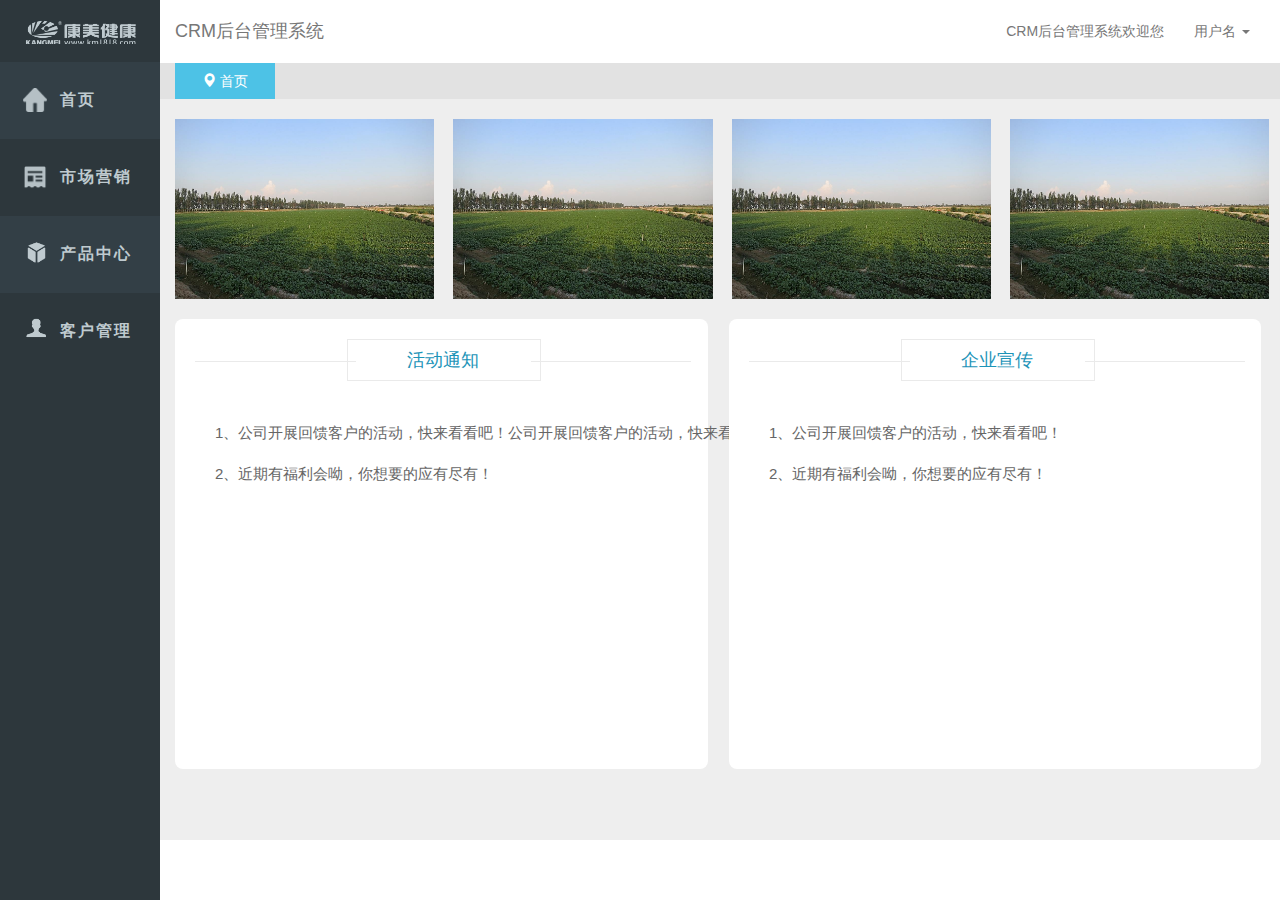
<file: index.html>
<!DOCTYPE html>
<html>
	<head>
		<meta charset="utf-8" />
		<title></title>
		<link rel="stylesheet" href="bootstrap-3.3.7-dist/css/bootstrap.min.css" />
		<link rel="stylesheet" href="css/index.css" />
	</head>
	<body>
		<div class="content" ng-app="">
			<div class="left menu_left">
				<ul id="app">
					<li class="logo"><img src="img/logo.png" alt="" /></li>
				</ul>
				<ul class="list">
					<li class="toggle">
						<div class="menu_list">
							<img src="img/index/home.png" height="24px" alt="" />
				 			<span><a href="index.html">首页</a></span>
						</div>
					</li>
					<li>
						<div class="menu_list">
							<img src="img/index/icon_market.png" height="24px" alt="" />
							<span>市场营销</span>
						</div>
						<div class="nav_down">
                        	<div class="dropdown-menu hover_list">
                        		<div class="down_li"><a href="marketing/customer.html">潜在客户</a></div>
                        		<div class="down_li"><a href="marketing/travel.html">旅游会</a></div>
                        		<div class="down_li"><a href="marketing/home_visit.html">家访</a></div>
                        		<div class="down_li"><a href="marketing/invitations.html">销售会邀约</a></div>
                        		<div class="down_li"><a href="marketing/join_invition.html">参加销售会</a></div>
	                            <div class="nav2"></div>
	                        </div>  
                        </div>
					</li>
					<li class="toggle">
						<div class="menu_list">
							<img src="img/index/product.png" alt="" />
				 			<span>产品中心</span>
						</div>
						<div class="nav_down">
                        	<div class="dropdown-menu hover_list nav_more">
                        		<div class="down_li nav_line">
                        			<h3>产品信息</h3>
                        			<a href="product/information.html">产品基本信息</a>
                        			<a href="product/line.html">产品线信息</a>
                        			<a href="product/document.html">产品文档</a>
                        			<a href="product/printing.html">印刷品</a>
                        			<a href="product/performance.html">产品特性</a>
                        		</div>
                        		<div class="down_li nav_line">
                        			<h3>产品构造</h3>
                        			<a href="product/model.html">产品模型</a>
                        			<a href="product/structure.html">产品模型设计</a>
                        			<a href="product/rule.html">产品构造规则</a>
                        		</div>
                        		<div class="down_li nav_line">
                        			<h3>产品定价</h3>
                        			<a href="product/price.html">产品价格清单</a>
                        			<a href="product/pricelist.html">产品价格列表</a>
                        			<a href="product/discount.html">批量折扣</a>
                        			<a href="product/price_model.html">价格模型</a>
                        			<a href="product/price_coefficient.html">价格系数</a>
                        			<a href="product/mapping.html">映射系</a>
                        		</div>
                        		<div class="down_li nav_line">
                        			<h3>客户产品</h3>
                        			<a href="customer/custom_buy.html">客户产品</a>
                        			<a href="customer/integral.html">客户积分</a>
                        		</div>
	                            <div class="nav2"></div>
	                        </div>  
                        </div>
					</li>
					<li>
						<div class="menu_list">
							<img src="img/index/person.png" alt="" />
							<span>客户管理</span>
						</div>
						<div class="nav_down">
                        	<div class="dropdown-menu hover_list">
                        		<div class="down_li"><a href="customer/customer.html">客户信息</a></div>
                        		<div class="down_li"><a href="customer/recommend.html">客户推荐</a></div>
                        		<div class="down_li"><a href="customer/custom_type.html">客户类型</a></div>
                        		<div class="down_li"><a href="customer/family.html">家庭信息</a></div>
                        		<div class="down_li"><a href="customer/connect.html">联络人信息</a></div>
                        		<div class="down_li"><a href="customer/complain.html">投诉管理</a></div>
                        		<div class="down_li"><a href="customer/integral.html">客户积分</a></div>
	                            <div class="nav2"></div>
	                        </div>  
                        </div>
					</li>
				</ul>
			</div>
			<!--主要内容-->
			<div class="main_part">
				<nav class="navbar navbar-default">
					<div class="container-fluid">
					    <div class="navbar-header">
					      	<a class="navbar-brand" href="#">CRM后台管理系统</a>
					    </div>
					    <div class="collapse navbar-collapse" id="bs-example-navbar-collapse-1">
					      <ul class="nav navbar-nav navbar-right">
					        <li><a>CRM后台管理系统欢迎您</a></li>
					        <li class="dropdown">
					          <a href="#" class="dropdown-toggle" data-toggle="dropdown" role="button" aria-haspopup="true" aria-expanded="false">用户名 <span class="caret"></span></a>
					          <ul class="dropdown-menu">
					            <li><a href="#">修改密码</a></li>
					            <li role="separator" class="divider"></li>
					            <li><a href="login.html">退出</a></li>
					          </ul>
					        </li>
					      </ul>
					    </div>
					</div>
				</nav>
			</div>
			<div class="main_body">
				<div class="nav_box">
					<div class="nav_check">
						<span class="glyphicon glyphicon-map-marker" aria-hidden="true"></span>
						首页
					</div>
				</div>
				<div class="content_box">
					<div class="img_box">
						<img src="img/index/example.jpg" alt="" />
						<img src="img/index/example.jpg" alt="" />
						<img src="img/index/example.jpg" alt="" />
						<img src="img/index/example.jpg" alt="" />
					</div>
					<div class="col-sm-6 news_part">
						<div class="news_list">
							<div class="news_more">活动通知</div>
							<ul>
								<li><a href="###">1、公司开展回馈客户的活动，快来看看吧！公司开展回馈客户的活动，快来看看吧！</a></li>
								<li><a href="###">2、近期有福利会呦，你想要的应有尽有！</a></li>
							</ul>
						</div>
					</div>
					<div class="col-sm-6 news_part">
						<div class="news_list">
							<div class="news_more">企业宣传</div>
							<ul>
								<li><a href="###">1、公司开展回馈客户的活动，快来看看吧！</a></li>
								<li><a href="###">2、近期有福利会呦，你想要的应有尽有！</a></li>
							</ul>
						</div>
					</div>
				</div>
			</div>
		</div>
	</body>	
	<script type="text/javascript" src="js/jquery-3.3.1.js"></script>	
	<script type="text/javascript" src="bootstrap-3.3.7-dist/js/bootstrap.min.js"></script>
	<script src="http://cdn.static.runoob.com/libs/angular.js/1.4.6/angular.min.js"></script>
	<script type="text/javascript" src="js/index.js"></script>
	<script src="http://cdn.static.runoob.com/libs/angular.js/1.4.6/angular.min.js"></script>
</html>
</file>
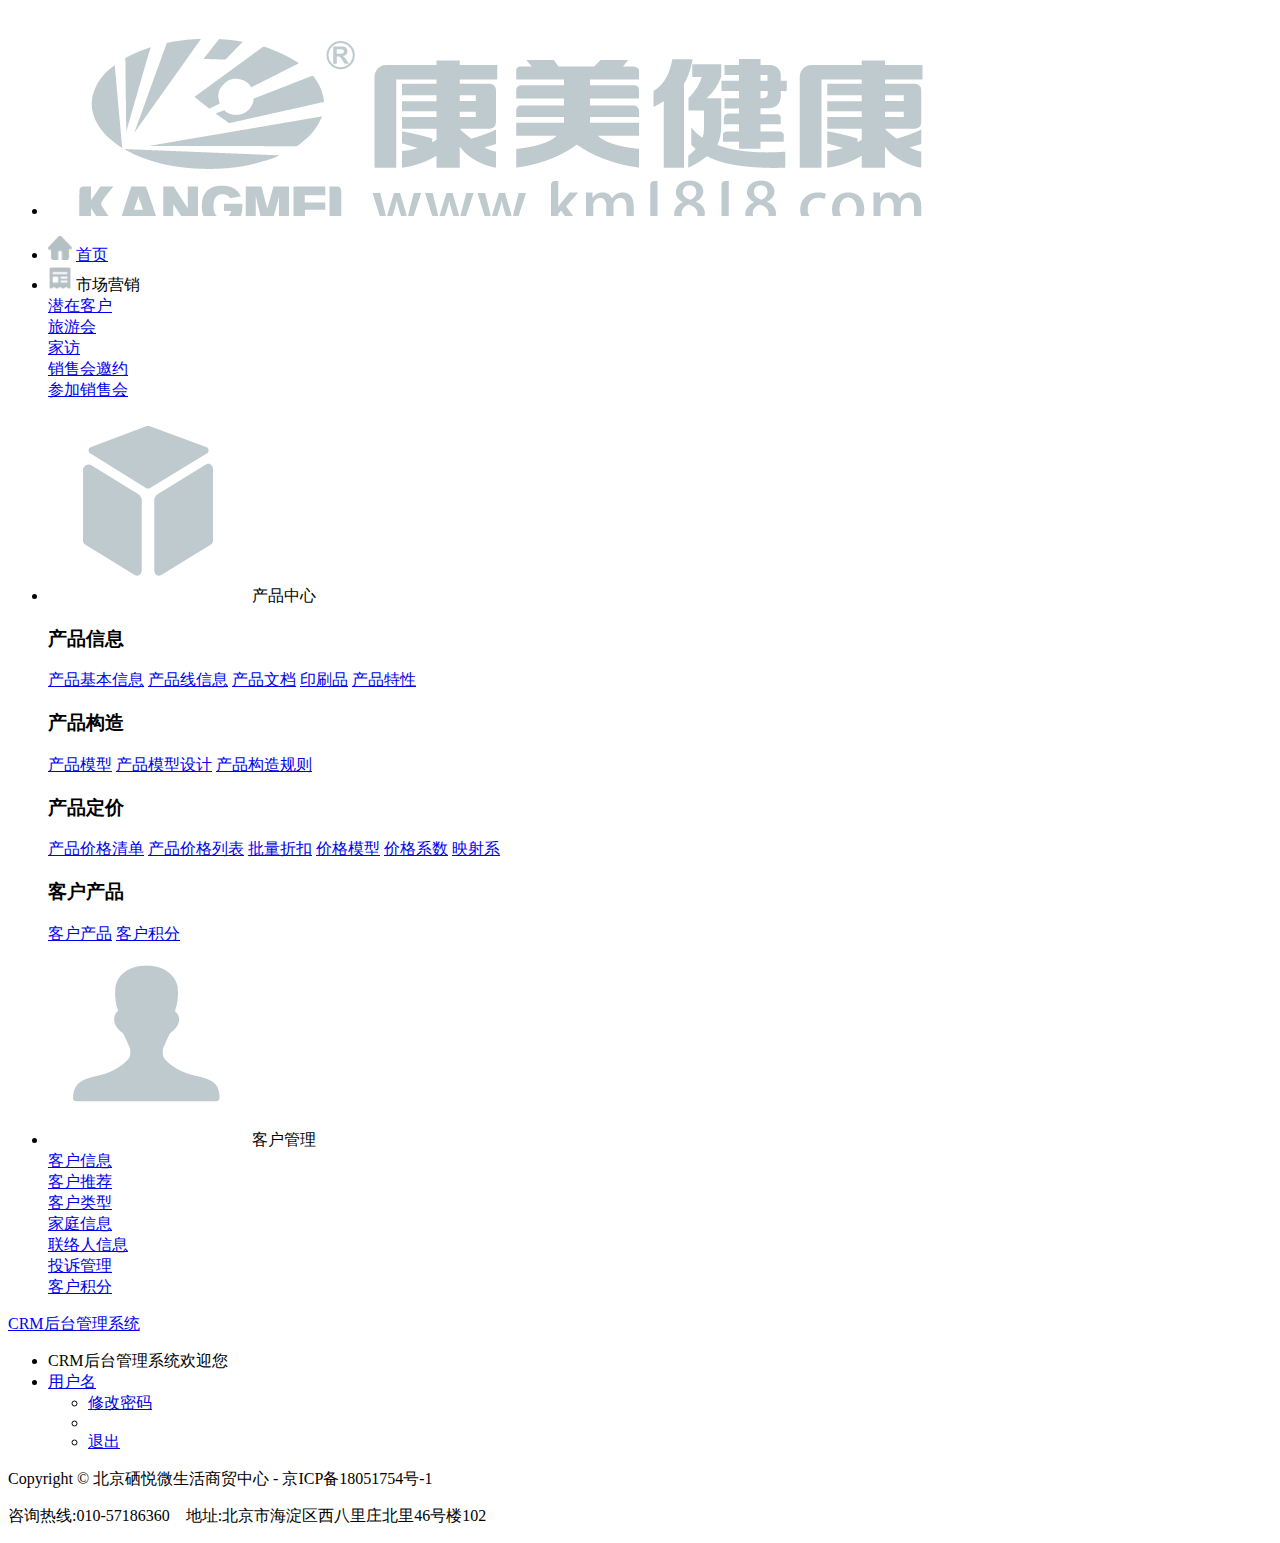
<file: head.html>
<!DOCTYPE html>
<html>
	<head>
		<meta charset="utf-8" />
		<title></title>
		<!--<link rel="stylesheet" href="../bootstrap-3.3.7-dist/css/bootstrap.min.css" />
		<link rel="stylesheet" href="../css/common.css" />
		<link rel="stylesheet" href="../css/index.css" />-->
	</head>
	<body>
			<div class="left menu_left">
				<ul id="app">
					<li class="logo"><img src="../img/logo.png" alt="" /></li>
				</ul>
				<ul class="list">
					<li class="toggle">
						<div class="menu_list">
							<img src="../img/index/home.png" alt="" height="24px" />
				 			<span><a href="../index.html">首页</a></span>
						</div>
					</li>
					<li>
						<div class="menu_list">
							<img src="../img/index/icon_market.png" height="24px" alt="" />
							<span>市场营销</span>
						</div>
						<div class="nav_down">
                        	<div class="dropdown-menu hover_list">
                        		<div class="down_li"><a href="../marketing/customer.html">潜在客户</a></div>
                        		<div class="down_li"><a href="../marketing/travel.html">旅游会</a></div>
                        		<div class="down_li"><a href="../marketing/home_visit.html">家访</a></div>
                        		<div class="down_li"><a href="../marketing/invitations.html">销售会邀约</a></div>
                        		<div class="down_li"><a href="../marketing/join_invition.html">参加销售会</a></div>
	                            <div class="nav2"></div>
	                        </div>  
                        </div>
					</li>
					<li class="toggle">
						<div class="menu_list">
							<img src="../img/index/product.png" alt="" />
				 			<span>产品中心</span>
						</div>
						<div class="nav_down">
                        	<div class="dropdown-menu hover_list nav_more">
                        		<div class="down_li nav_line">
                        			<h3>产品信息</h3>
                        			<a href="../product/information.html">产品基本信息</a>
                        			<a href="../product/line.html">产品线信息</a>
                        			<a href="../product/document.html">产品文档</a>
                        			<a href="../product/printing.html">印刷品</a>
                        			<a href="../product/performance.html">产品特性</a>
                        		</div>
                        		<div class="down_li nav_line">
                        			<h3>产品构造</h3>
                        			<a href="../product/model.html">产品模型</a>
                        			<a href="../product/structure.html">产品模型设计</a>
                        			<a href="../product/rule.html">产品构造规则</a>
                        		</div>
                        		<div class="down_li nav_line">
                        			<h3>产品定价</h3>
                        			<a href="../product/price.html">产品价格清单</a>
                        			<a href="../product/pricelist.html">产品价格列表</a>
                        			<a href="../product/discount.html">批量折扣</a>
                        			<a href="../product/price_model.html">价格模型</a>
                        			<a href="../product/price_coefficient.html">价格系数</a>
                        			<a href="../product/mapping.html">映射系</a>
                        		</div>
                        		<div class="down_li nav_line">
                        			<h3>客户产品</h3>
                        			<a href="../customer/custom_buy.html">客户产品</a>
                        			<a href="../customer/integral.html">客户积分</a>
                        		</div>
	                            <div class="nav2"></div>
	                        </div>  
                        </div>
					</li>
					<li>
						<div class="menu_list">
							<img src="../img/index/person.png" alt="" />
							<span>客户管理</span>
						</div>
						<div class="nav_down">
                        	<div class="dropdown-menu hover_list">
                        		<div class="down_li"><a href="../customer/customer.html">客户信息</a></div>
                        		<div class="down_li"><a href="../customer/recommend.html">客户推荐</a></div>
                        		<div class="down_li"><a href="../customer/custom_type.html">客户类型</a></div>
                        		<div class="down_li"><a href="../customer/family.html">家庭信息</a></div>
                        		<div class="down_li"><a href="../customer/connect.html">联络人信息</a></div>
                        		<div class="down_li"><a href="../customer/complain.html">投诉管理</a></div>
                        		<div class="down_li"><a href="../customer/integral.html">客户积分</a></div>
	                            <div class="nav2"></div>
	                        </div>  
                        </div>
					</li>
				</ul>
			</div>
			<!--主要内容-->
			<div class="main_part">
				<nav class="navbar navbar-default">
					<div class="container-fluid">
					    <div class="navbar-header">
					      	<a class="navbar-brand" href="#">CRM后台管理系统</a>
					    </div>
					    <div class="collapse navbar-collapse" id="bs-example-navbar-collapse-1">
					      <ul class="nav navbar-nav navbar-right">
					        <li><a>CRM后台管理系统欢迎您</a></li>
					        <li class="dropdown">
					          <a href="#" class="dropdown-toggle" data-toggle="dropdown" role="button" aria-haspopup="true" aria-expanded="false">用户名 <span class="caret"></span></a>
					          <ul class="dropdown-menu">
					            <li><a href="#">修改密码</a></li>
					            <li role="separator" class="divider"></li>
					            <li><a href="../login.html">退出</a></li>
					          </ul>
					        </li>
					      </ul>
					    </div>
					</div>
				</nav>
			</div>
			<div class="footer">
				<p>Copyright © 北京硒悦微生活商贸中心 - 京ICP备18051754号-1</p>
				<p>咨询热线:010-57186360&nbsp;&nbsp;&nbsp;&nbsp;地址:北京市海淀区西八里庄北里46号楼102</p>
				</span>
			</div>
	</body>	
	<script type="text/javascript" src="../bootstrap-3.3.7-dist/js/bootstrap.min.js"></script>
	<script type="text/javascript" src="../js/index.js"></script>
	<script type="text/javascript">
		$('.down_li').click(function(){
			$('.down_li a').removeClass('active');
			$(this).find("a").addClass('active');
		})
	</script>
</html>
</file>
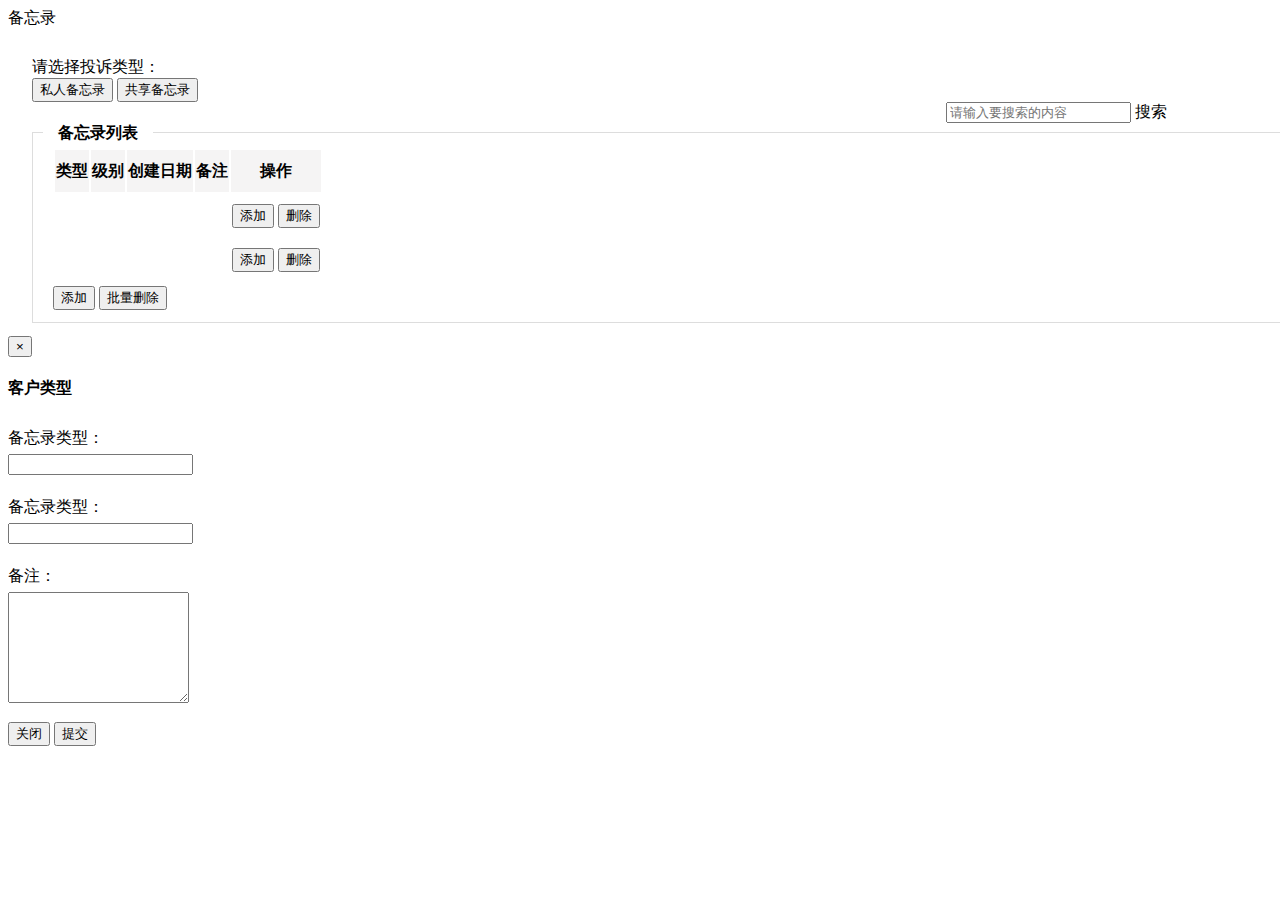
<file: slider.html>
<!DOCTYPE html>
<html>
	<head>
		<meta charset="utf-8" />
		<title>备忘录信息</title>
		<link rel="stylesheet" href="../css/customer/place.css" />
	</head>
	<body>
		<div class="content" ng-app="">
			<div ng-include="'../head.html'"></div>
			<div class="main_body">
				<div class="place_set">
					<div class="place">
						<span class="glyphicon glyphicon-map-marker" aria-hidden="true"></span>
						备忘录
					</div>
				</div>
				
				<div class="custom_main">
					
					<div class="custom_list mg_t" >
						<div class="btn-group">
						请选择投诉类型：
					</div>
					<div class="btn-group btn_choose" role="group">
					  <button type="button" class="btn btn-primary">私人备忘录</button>
					  <button type="button" class="btn btn-default">共享备忘录</button>
					</div>
					<div class="input-group search">
					  <input type="text" class="form-control" placeholder="请输入要搜索的内容" aria-describedby="basic-addon2">
					  <span class="input-group-addon search_btn" id="basic-addon2">搜索</span>
					</div>
						<div class="guarantee_money">
							<div class="guarantee_title">备忘录列表</div>
							<div class="row mg_t">
								<table class="table table-bordered table-striped text-center">
								  	<thead>
								  		<tr>
								  			<th>类型</th>	
								  			<th>级别</th>	
									  		<th>创建日期</th>	
									  		<th>备注</th>	
									  		<th>操作</th>	
								  		</tr>
								  	</thead>
								  	<tbody>
								  		<tr>
								  			<td></td>
								  			<td></td>
								  			<td></td>
								  			<td></td>
								  			<td>
								  				<button type="button" data-toggle="modal" data-target="#myModal" class="btn btn-primary">添加</button>
												<button type="button" class="btn btn-danger">删除</button>
								  			</td>
								  		</tr>
								  		<tr>
								  			<td></td>
								  			<td></td>
								  			<td></td>
								  			<td></td>
								  			<td>
								  				<button type="button" data-toggle="modal" data-target="#myModal" class="btn btn-primary">添加</button>
												<button type="button" class="btn btn-danger">删除</button>
								  			</td>
								  		</tr>
								  	</tbody>
								</table>
								<div class="btn_group">
									<button type="button" data-toggle="modal" data-target="#myModal" class="btn btn-primary">添加</button>
									<button type="button" class="btn btn-danger">批量删除</button>
								</div>
							</div>
						</div>
					</div>
				</div>
			</div>
		</div>
		
		<div class="modal fade" id="myModal" tabindex="-1" role="dialog" aria-labelledby="myModalLabel" aria-hidden="true">
			<div class="modal-dialog">
				<div class="modal-content">
					<div class="modal-header">
						<button type="button" class="close" data-dismiss="modal" aria-hidden="true">
							&times;
						</button>
						<h4 class="modal-title" id="myModalLabel">
							客户类型
						</h4>
					</div>
					<div class="modal-body">
						<div class="row mg_t">
							<div class="line_title left text_right">备忘录类型：</div>
							<div class="line_detail left">
								<input type="text" class="form-control width_part" />
							</div>
						</div>
						<div class="row mg_t">
							<div class="line_title left text_right">备忘录类型：</div>
							<div class="line_detail left">
								<input type="text" class="form-control width_part" />
							</div>
						</div>
						<div class="row mg_t invite_time">
							<div class="line_title left text_right">备注：</div>
							<div class="line_detail left">
								<textarea class="form-control" rows="7"></textarea>	
							</div>	
						</div>
						<div class="row mg_t"></div>
					</div>
					<div class="modal-footer">
						<button type="button" class="btn btn-default" data-dismiss="modal">关闭
						</button>
						<button type="button" class="btn btn-primary">
							提交
						</button>
					</div>
				</div>
			</div>
		</div>
	</body>
	<script type="text/javascript" src="../js/jquery-3.3.1.js"></script>	
	<script src="http://cdn.static.runoob.com/libs/angular.js/1.4.6/angular.min.js"></script>
	<script type="text/javascript">
		$('.btn_choose .btn').click(function(){
			$(this).attr('class','btn btn-primary').siblings('.btn').attr("class","btn btn-default");
		});
	</script>
</html>
</file>
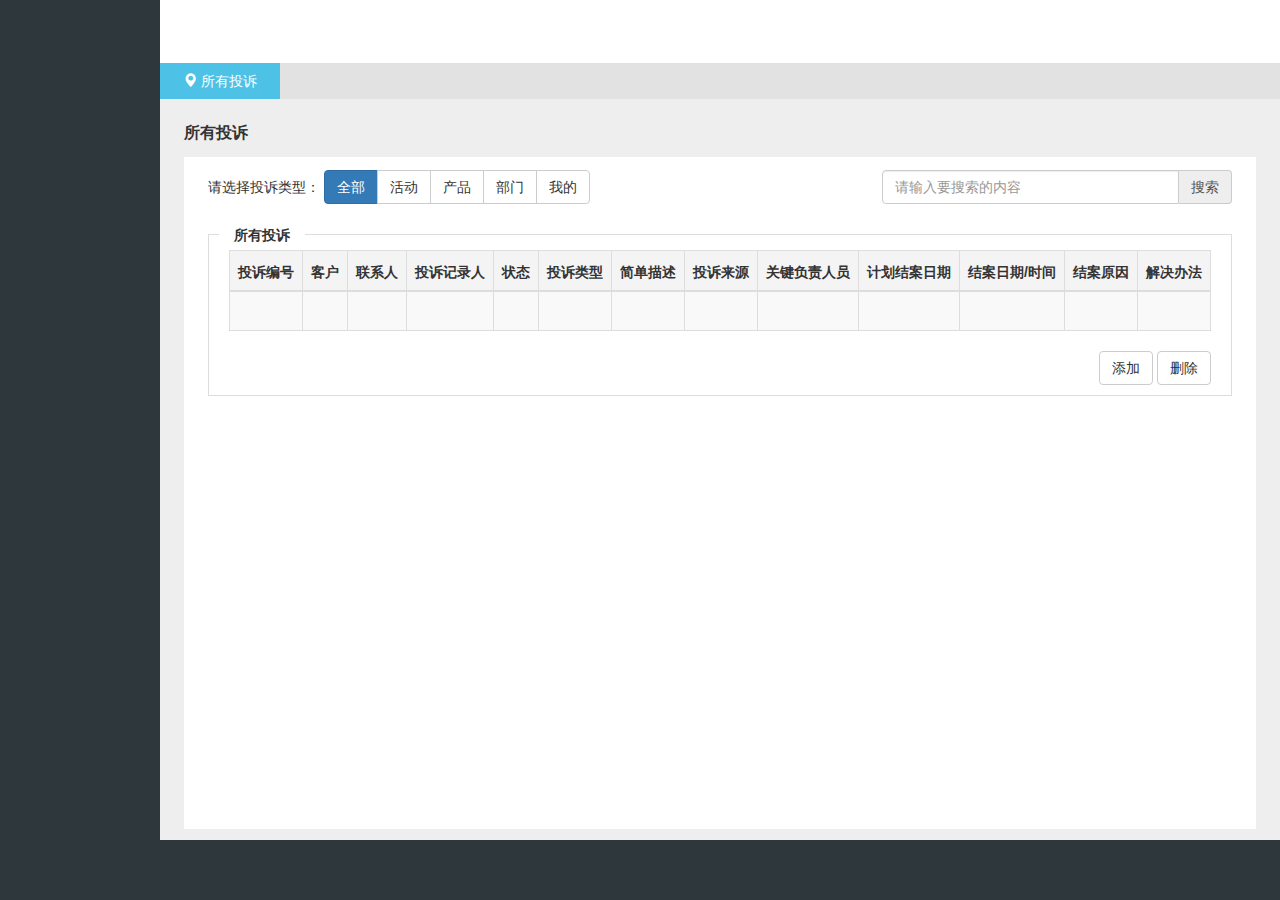
<file: customer/complain.html>
<!DOCTYPE html>
<html>
	<head>
		<meta charset="utf-8" />
		<title>所有投诉信息</title>
		<link rel="stylesheet" href="../bootstrap-3.3.7-dist/css/bootstrap.min.css" />
		<link rel="stylesheet" href="../css/common.css" />
		<link rel="stylesheet" href="../css/index.css" />
		<link rel="stylesheet" href="../css/customer/place.css" />
	</head>
	<body>
		<div class="content" ng-app="">
			<div class="headCom"></div>
			<div ng-include="'../head.html'"></div>
			<div class="main_body">
				<div class="place_set">
					<div class="place">
						<span class="glyphicon glyphicon-map-marker" aria-hidden="true"></span>
						所有投诉
					</div>
				</div>
				<div class="custom_main">
					<div class="main_title">
						<div class="title left">
							所有投诉
						</div>
					</div>
					<div class="custom_list" >
						<div class="btn-group">
							请选择投诉类型：
						</div>
						<div class="btn-group btn_choose" role="group">
						  <button type="button" class="btn btn-primary">全部</button>
						  <button type="button" class="btn btn-default">活动</button>
						  <button type="button" class="btn btn-default">产品</button>
						  <button type="button" class="btn btn-default">部门</button>
						  <button type="button" class="btn btn-default">我的</button>
						</div>
						<div class="input-group search">
						  <input type="text" class="form-control" placeholder="请输入要搜索的内容" aria-describedby="basic-addon2">
						  <span class="input-group-addon search_btn" id="basic-addon2">搜索</span>
						</div>
						<div class="guarantee_money choose" style="display: block;">
							<div class="guarantee_title">所有投诉</div>
							<div class="row mg_t">
								<table class="table table-bordered table-striped text-center">
								  	<thead>
								  		<tr>
								  			<th>投诉编号</th>	
								  			<th>客户</th>	
									  		<th>联系人</th>	
									  		<th>投诉记录人</th>
									  		<th>状态</th>
									  		<th>投诉类型</th>
									  		<th>简单描述</th>
									  		<th>投诉来源</th>
									  		<th>关键负责人员</th>
									  		<th>计划结案日期</th>
									  		<th>结案日期/时间</th>
									  		<th>结案原因</th>
									  		<th>解决办法</th>
								  		</tr>
								  	</thead>
								  	<tbody>
								  		<tr>
								  			<td></td>
								  			<td></td>
								  			<td></td>
								  			<td></td>
								  			<td></td>
								  			<td></td>
								  			<td></td>
								  			<td></td>
								  			<td></td>
								  			<td></td>
								  			<td></td>
								  			<td></td>
								  			<td></td>
								  		</tr>
								  	</tbody>
								</table>
								<div class="btn_group">
									<a href="complain_edit.html"><button type="button" class="btn btn-default">添加</button></a>
									<button type="button" class="btn btn-default">删除</button>
								</div>
							</div>
						</div>
						<div class="guarantee_money choose">
							<div class="guarantee_title">投诉活动列表</div>
							<div class="row mg_t">
								<table class="table table-bordered table-striped text-center">
								  	<thead>
								  		<tr>
								  			<th>活动类型</th>	
								  			<th>分配对象</th>	
									  		<th>描述</th>	
									  		<th>优先级</th>
									  		<th>状态</th>
									  		<th>客户</th>
									  		<th>联络人</th>
									  		<th>创建日期/时间</th>
									  		<th>计划开始时间</th>
									  		<th>计划完成时间</th>
									  		<th>实际开始时间</th>
									  		<th>实际完成时间</th>
									  		<th>备注</th>
								  		</tr>
								  	</thead>
								  	<tbody>
								  		<tr>
								  			<td></td>
								  			<td></td>
								  			<td></td>
								  			<td></td>
								  			<td></td>
								  			<td></td>
								  			<td></td>
								  			<td></td>
								  			<td></td>
								  			<td></td>
								  			<td></td>
								  			<td></td>
								  			<td></td>
								  		</tr>
								  	</tbody>
								</table>
								<div class="btn_group">
									<a href="complain_edit.html"><button type="button" class="btn btn-default">添加</button></a>
									<button type="button" class="btn btn-default">删除</button>
								</div>
							</div>
						</div>
						<div class="guarantee_money choose">
							<div class="guarantee_title">被投诉产品列表</div>
							<div class="row mg_t">
								<table class="table table-bordered table-striped text-center">
								  	<thead>
								  		<tr>
								  			<th>主要</th>	
								  			<th>产品类型</th>	
								  			<th>产品品牌</th>	
								  			<th>产品代号</th>	
									  		<th>产品描述</th>	
									  		<th>确认者</th>	
								  		</tr>
								  	</thead>
								  	<tbody>
								  		<tr>
								  			<td></td>
								  			<td></td>
								  			<td></td>
								  			<td></td>
								  			<td></td>
								  			<td></td>
								  		</tr>
								  		<tr>
								  			<td></td>
								  			<td></td>
								  			<td></td>
								  			<td></td>
								  			<td></td>
								  			<td></td>
								  		</tr>
								  	</tbody>
								</table>
								
								<div class="btn_group">
									<button type="button" class="btn btn-default">添加</button>
									<button type="button" class="btn btn-default">删除</button>
								</div>
							</div>
						</div>
						<div class="guarantee_money choose">
							<div class="guarantee_title">被投诉部门列表</div>
							<div class="row mg_t">
								<table class="table table-bordered table-striped text-center">
								  	<thead>
								  		<tr>
								  			<th>主要</th>	
								  			<th>被投诉部门</th>	
									  		<th>被投诉雇员</th>	
									  		<th>确认者</th>	
								  		</tr>
								  	</thead>
								  	<tbody>
								  		<tr>
								  			<td></td>
								  			<td></td>
								  			<td></td>
								  			<td></td>
								  		</tr>
								  		<tr>
								  			<td></td>
								  			<td></td>
								  			<td></td>
								  			<td></td>
								  		</tr>
								  	</tbody>
								</table>
								
								<div class="btn_group">
									<button type="button" class="btn btn-default">添加</button>
									<button type="button" class="btn btn-default">删除</button>
								</div>
							</div>
						</div>
						<div class="guarantee_money choose">
							<div class="guarantee_title">我的投诉</div>
							<div class="row mg_t">
								<table class="table table-bordered table-striped text-center">
								  	<thead>
								  		<tr>
								  			<th>投诉编号</th>	
								  			<th>客户</th>	
									  		<th>联系人</th>	
									  		<th>投诉记录人</th>
									  		<th>状态</th>
									  		<th>投诉类型</th>
									  		<th>简单描述</th>
									  		<th>投诉来源</th>
									  		<th>关键负责人员</th>
									  		<th>计划结案日期</th>
									  		<th>结案日期/时间</th>
									  		<th>结案原因</th>
									  		<th>解决办法</th>
								  		</tr>
								  	</thead>
								  	<tbody>
								  		<tr>
								  			<td></td>
								  			<td></td>
								  			<td></td>
								  			<td></td>
								  			<td></td>
								  			<td></td>
								  			<td></td>
								  			<td></td>
								  			<td></td>
								  			<td></td>
								  			<td></td>
								  			<td></td>
								  			<td></td>
								  		</tr>
								  	</tbody>
								</table>
								<div class="btn_group">
									<a href="complain_edit.html"><button type="button" class="btn btn-default">添加</button></a>
									<button type="button" class="btn btn-default">删除</button>
								</div>
							</div>
						</div>
					</div>
				</div>
			</div>
			
		</div>
	</body>
	<script type="text/javascript" src="../js/jquery-3.3.1.js"></script>	
	<script src="http://cdn.static.runoob.com/libs/angular.js/1.4.6/angular.min.js"></script>
	<script type="text/javascript">
		$('.btn_choose .btn').click(function(){
			var index = $(".btn_choose .btn").index(this);
			$(".btn_choose .btn").removeClass('btn-primary').addClass('btn-default');
			$(this).removeClass('btn-default').addClass('btn-primary');
			$('.choose').hide();
			$('.choose').eq(index).show();
		})
	</script>
</html>
</file>
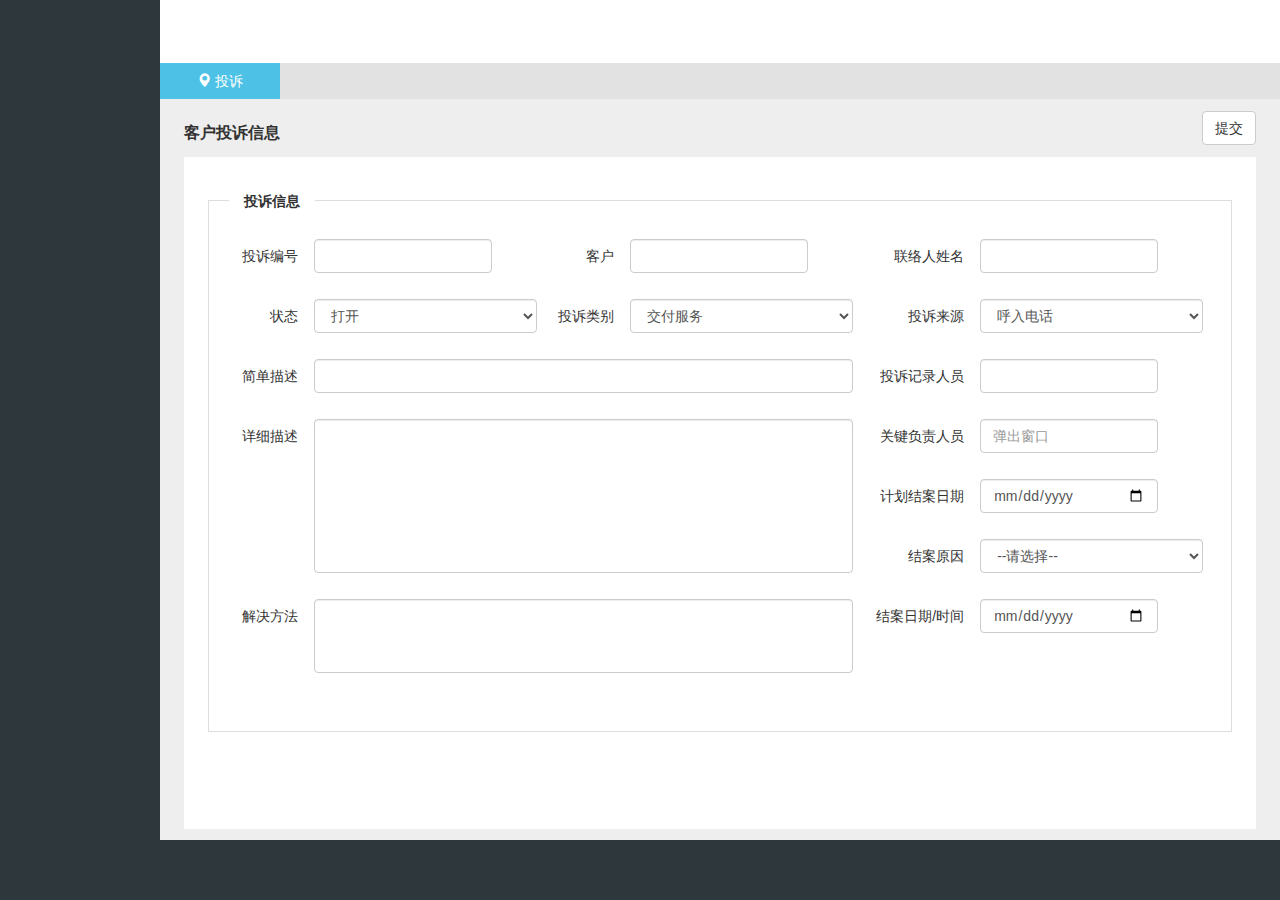
<file: customer/complain_edit.html>
<!DOCTYPE html>
<html>
	<head>
		<meta charset="utf-8" />
		<title>投诉表格</title>
		<link rel="stylesheet" href="../bootstrap-3.3.7-dist/css/bootstrap.min.css" />
		<link rel="stylesheet" href="../css/common.css" />
		<link rel="stylesheet" href="../css/index.css" />
		<link rel="stylesheet" href="../css/customer/guarantee.css" />
		<style type="text/css">
			td{
				border:none!important;			
			}
			.width_part{
				width: 80%!important;
			}
			.custom_list tr{
				height: 60px;
			}
			.custom_list tr td{
				line-height: 34px!important;
			}
			.custom_list textarea{
				resize: none;
			}
		</style>
	</head>
	<body>
		<div class="content" ng-app="">
			<div class="headCom"></div>
			<div ng-include="'../head.html'"></div>
			<div class="main_body">
				<div class="place_set">
					<div class="place">
						<span class="glyphicon glyphicon-map-marker" aria-hidden="true"></span>
						投诉
					</div>
				</div>
				<div class="custom_main">
					<div class="main_title">
						<div class="title left">
							客户投诉信息
						</div>
						<div class="btn_group">
							<button type="button" class="btn btn-default">提交</button>
						</div>
					</div>
					<div class="custom_list" >
						<div class="guarantee_money">
							<div class="guarantee_title">投诉信息</div>
							<div class="row mg_t">
								<table class="table">
									<tr>
										<td class="text_right">投诉编号 </td>
										<td><input type="text" class="form-control width_part" /></td>
										<td class="text_right">客户 </td>
										<td><input type="text" class="form-control width_part" /></td>
										<td class="text_right">联络人姓名 </td>
										<td><input type="text" class="form-control width_part" /></td>
									</tr>
									<tr>
										<td class="text_right">状态 </td>
										<td>
											<select class="form-control">
												<option value="01">打开</option>
												<option value="02">尚未解决</option>
												<option value="03">结案</option>
											</select>
										</td>
										<td class="text_right">投诉类别 </td>
										<td>
											<select class="form-control">
												<option value="01">交付服务</option>
												<option value="02">行为/态度</option>
												<option value="03">相关产品</option>
												<option value="04">相关供应商</option>
												<option value="05">态度</option>
											</select>
										</td>
										<td class="text_right">投诉来源 </td>
										<td>
											<select class="form-control">
												<option value="01">呼入电话</option>
												<option value="02">面对面</option>
												<option value="03">信笺</option>
											</select>
										</td>
									</tr>
									<tr>
										<td class="text_right">简单描述 </td>
										<td colspan="3"><input type="text" class="form-control" /></td>
										<td class="text_right">投诉记录人员 </td>
										<td><input type="text" class="form-control width_part" /></td>
									</tr>
									<tr>
										<td class="text_right">详细描述 </td>
										<td colspan="3" rowspan="3">
											<textarea class="form-control" rows="7"></textarea>
										</td>
										<td class="text_right">关键负责人员 </td>
										<td><input type="text" class="form-control width_part" placeholder="弹出窗口" /></td>
									</tr>
									<tr>
										<td></td>
										<td class="text_right">计划结案日期 </td>
										<td><input type="date" class="form-control width_part" /></td>
									</tr>
									<tr>
										<td></td>
										<td class="text_right">结案原因 </td>
										<td>
											<select class="form-control">
												<option value="01">--请选择--</option>
											</select>
										</td>
									</tr>
									<tr>
										<td class="text_right">解决方法 </td>
										<td colspan="3" rowspan="2">
											<textarea class="form-control" rows="3"></textarea>
										</td>
										<td class="text_right">结案日期/时间</td>
										<td><input type="date" class="form-control width_part" /></td>
									</tr>
								</table>
							</div>
						</div>
					</div>
				</div>
			</div>
			
		</div>
	</body>
	<script type="text/javascript" src="../js/jquery-3.3.1.js"></script>	
	<script src="http://cdn.static.runoob.com/libs/angular.js/1.4.6/angular.min.js"></script>
</html>
</file>
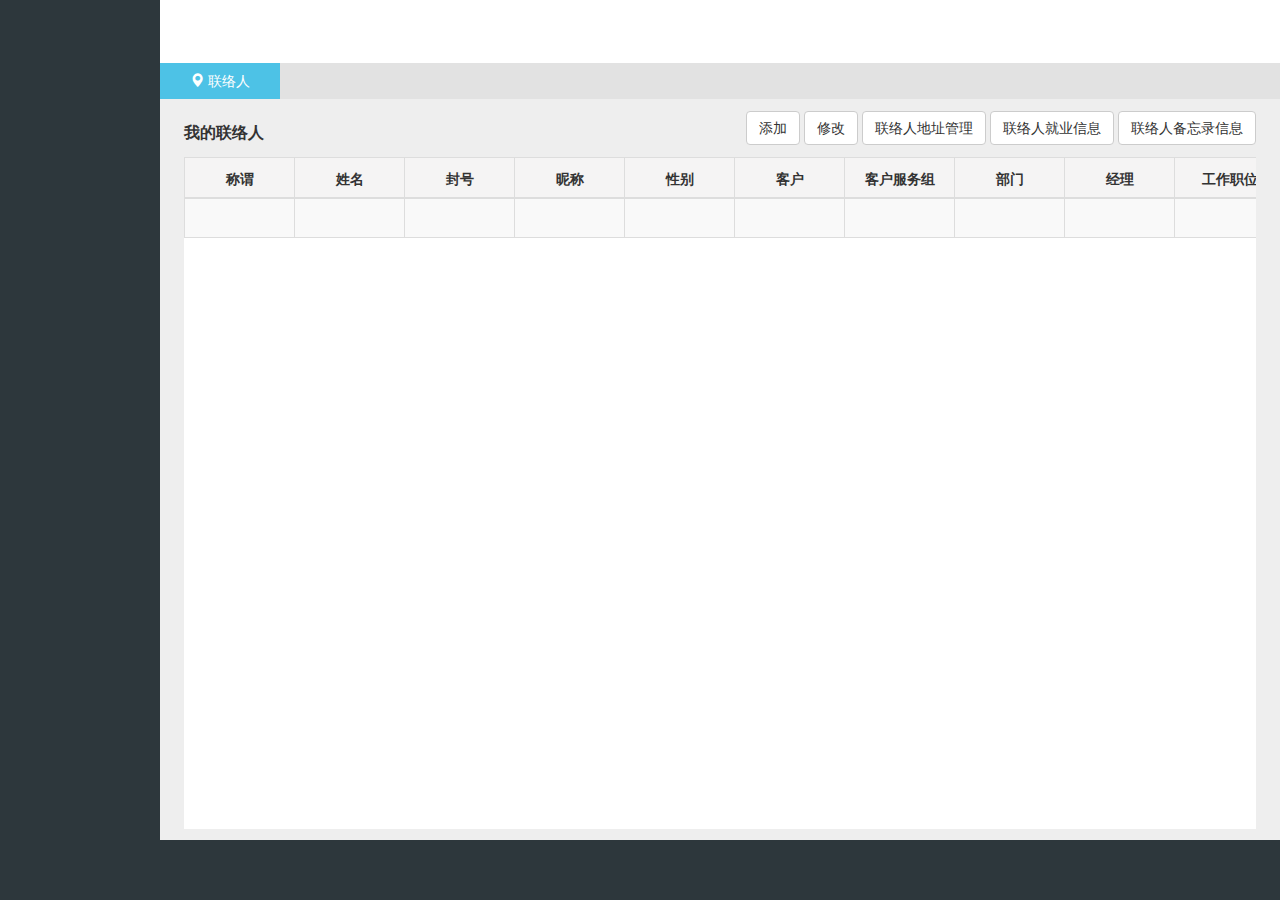
<file: customer/connect.html>
<!DOCTYPE html>
<html>
	<head>
		<meta charset="utf-8" />
		<title>联络人</title>
		<link rel="stylesheet" href="../bootstrap-3.3.7-dist/css/bootstrap.min.css" />
		<link rel="stylesheet" href="../css/common.css" />
		<link rel="stylesheet" href="../css/index.css" />
		<link rel="stylesheet" href="../css/customer/connect.css" />
	</head>
	<body>
		<div class="content" ng-app="">
			<div class="headCom"></div>
			<div ng-include="'../head.html'"></div>
			<div class="main_body">
				<div class="place_set">
					<div class="place">
						<span class="glyphicon glyphicon-map-marker" aria-hidden="true"></span>
						联络人
					</div>
				</div>
				<div class="custom_main">
					<div class="main_title">
						<div class="title left">我的联络人</div>
						<div class="btn_group">
							<a href="connect_edit.html"><button type="button" class="btn btn-default">添加</button></a>
							<a href="connect_edit.html"><button type="button" class="btn btn-default">修改</button></a>
							<a href="place.html"><button type="button" class="btn btn-default">联络人地址管理</button></a>
							<a href="liaisons.html"><button type="button" class="btn btn-default">联络人就业信息</button></a>
							<a href="memorandum.html"><button type="button" class="btn btn-default">联络人备忘录信息</button></a>
						</div>
					</div>
					<div class="custom_list" >
						<div class="title_hide"></div>
						<div class="list_table col-sm-12">
							<table class="table table-bordered table-striped text-center">
							  	<thead>
							  		<tr>
							  			<th>称谓</th>	
							  			<th>姓名</th>	
								  		<th>封号</th>	
								  		<th>昵称</th>	
								  		<th>性别</th>	
								  		<th>客户</th>	
								  		<th>客户服务组</th>	
								  		<th>部门</th>	
								  		<th>经理</th>	
								  		<th>工作职位</th>	
								  		<th>助手姓名</th>	
								  		<th>教育程度</th>	
								  		<th>出生日期</th>	
								  		<th>语言</th>	
								  		<th>最佳致电时间</th>	
								  		<th>偏爱的联系方式</th>	
								  		<th>地址</th>	
								  		<th>邮编</th>	
								  		<th>国家</th>	
								  		<th>省份</th>	
								  		<th>城市</th>	
								  		<th>主要电话号码</th>	
								  		<th>家庭</th>	
								  		<th>婚姻状况</th>	
								  		<th>身份证号码</th>	
								  		<th>籍贯</th>	
								  		<th>居住地</th>	
								  		<th>员工标志</th>	
								  		<th>公民</th>	
							  		</tr>
							  	</thead>
							  	<tbody>
							  		<tr>
							  			<td></td>
							  			<td></td>
							  			<td></td>
							  			<td></td>
							  			<td></td>
							  			<td></td>
							  			<td></td>
							  			<td></td>
							  			<td></td>
							  			<td></td>
							  			<td></td>
							  			<td></td>
							  			<td></td>
							  			<td></td>
							  			<td></td>
							  			<td></td>
							  			<td></td>
							  			<td></td>
							  			<td></td>
							  			<td></td>
							  			<td></td>
							  			<td></td>
							  			<td></td>
							  			<td></td>
							  			<td></td>
							  			<td></td>
							  			<td></td>
							  			<td></td>
							  			<td></td>
							  		</tr>
							  	</tbody>
							</table>
						</div>
					</div>
				</div>
			</div>
			
		</div>
	</body>
	<script type="text/javascript" src="../js/jquery-3.3.1.js"></script>	
	<script src="http://cdn.static.runoob.com/libs/angular.js/1.4.6/angular.min.js"></script>
</html>
</file>
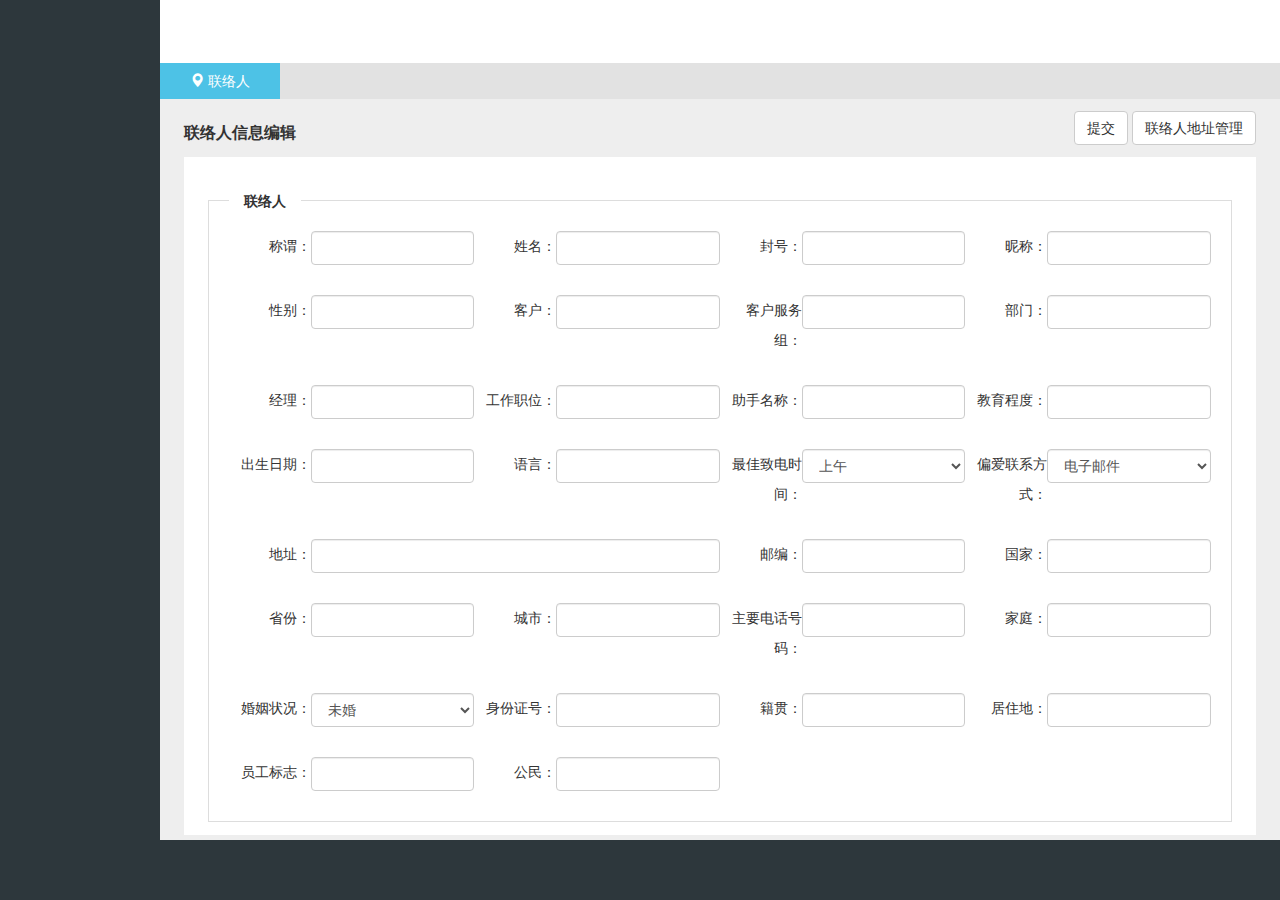
<file: customer/connect_edit.html>
<!DOCTYPE html>
<html>
	<head>
		<meta charset="utf-8" />
		<title>联络人信息编辑</title>
		<link rel="stylesheet" href="../bootstrap-3.3.7-dist/css/bootstrap.min.css" />
		<link rel="stylesheet" href="../css/common.css" />
		<link rel="stylesheet" href="../css/index.css" />
		<link rel="stylesheet" href="../css/customer/guarantee.css" />
	</head>
	<body>
		<div class="content" ng-app="">
			<div class="headCom"></div>
			<div ng-include="'../head.html'"></div>
			<div class="main_body">
				<div class="place_set">
					<div class="place">
						<span class="glyphicon glyphicon-map-marker" aria-hidden="true"></span>
						联络人
					</div>
				</div>
				<div class="custom_main">
					<div class="main_title">
						<div class="title left">
							联络人信息编辑
						</div>
						<div class="btn_group">
							<button type="button" class="btn btn-default">提交</button>
							<button type="button" class="btn btn-default">联络人地址管理</button>
						</div>
					</div>
					<div class="custom_list" >
						<div class="guarantee_money">
							<div class="guarantee_title">联络人</div>
							<div class="row mg_t">
								<div class="col-sm-1 text_right">称谓：</div>
								<div class="col-sm-2"><input type="text" class="form-control" /></div>
								<div class="col-sm-1 text_right">姓名：</div>
								<div class="col-sm-2"><input type="text" class="form-control" /></div>
								<div class="col-sm-1 text_right">封号：</div>
								<div class="col-sm-2"><input type="text" class="form-control" /></div>
								<div class="col-sm-1 text_right">昵称：</div>
								<div class="col-sm-2"><input type="text" class="form-control" /></div>
							</div>
							<div class="row mg_t">
								<div class="col-sm-1 text_right">性别：</div>
								<div class="col-sm-2"><input type="text" class="form-control" /></div>
								<div class="col-sm-1 text_right">客户：</div>
								<div class="col-sm-2"><input type="text" class="form-control" /></div>
								<div class="col-sm-1 text_right">客户服务组：</div>
								<div class="col-sm-2"><input type="text" class="form-control" /></div>
								<div class="col-sm-1 text_right">部门：</div>
								<div class="col-sm-2"><input type="text" class="form-control" /></div>
							</div>
							<div class="row mg_t">
								<div class="col-sm-1 text_right">经理：</div>
								<div class="col-sm-2"><input type="text" class="form-control" /></div>
								<div class="col-sm-1 text_right">工作职位：</div>
								<div class="col-sm-2"><input type="text" class="form-control" /></div>
								<div class="col-sm-1 text_right">助手名称：</div>
								<div class="col-sm-2"><input type="text" class="form-control" /></div>
								<div class="col-sm-1 text_right">教育程度：</div>
								<div class="col-sm-2"><input type="text" class="form-control" /></div>
							</div>
							<div class="row mg_t">
								<div class="col-sm-1 text_right">出生日期：</div>
								<div class="col-sm-2"><input type="text" class="form-control" /></div>
								<div class="col-sm-1 text_right">语言：</div>
								<div class="col-sm-2"><input type="text" class="form-control" /></div>
								<div class="col-sm-1 text_right">最佳致电时间：</div>
								<div class="col-sm-2">
									<select class="form-control">
										<option value="01">上午</option>
										<option value="02">中午</option>
										<option value="03">下午</option>
										<option value="04">晚上</option>
									</select>
								</div>
								<div class="col-sm-1 text_right">偏爱联系方式：</div>
								<div class="col-sm-2">
									<select class="form-control">
										<option value="01">电子邮件</option>
										<option value="02">电话</option>
									</select>
								</div>
							</div>
							<div class="row mg_t">
								<div class="col-sm-1 text_right">地址：</div>
								<div class="col-sm-5"><input type="text" class="form-control" /></div>
								<div class="col-sm-1 text_right">邮编：</div>
								<div class="col-sm-2"><input type="text" class="form-control" /></div>
								<div class="col-sm-1 text_right">国家：</div>
								<div class="col-sm-2"><input type="text" class="form-control" /></div>
							</div>
							<div class="row mg_t">
								<div class="col-sm-1 text_right">省份：</div>
								<div class="col-sm-2"><input type="text" class="form-control" /></div>
								<div class="col-sm-1 text_right">城市：</div>
								<div class="col-sm-2"><input type="text" class="form-control" /></div>
								<div class="col-sm-1 text_right">主要电话号码：</div>
								<div class="col-sm-2"><input type="text" class="form-control" /></div>
								<div class="col-sm-1 text_right">家庭：</div>
								<div class="col-sm-2"><input type="text" class="form-control" /></div>
							</div>
							<div class="row mg_t">
								<div class="col-sm-1 text_right">婚姻状况：</div>
								<div class="col-sm-2">
									<select class="form-control">
										<option value="01">未婚</option>
										<option value="02">已婚</option>
									</select>
								</div>
								<div class="col-sm-1 text_right">身份证号：</div>
								<div class="col-sm-2"><input type="text" class="form-control" /></div>
								<div class="col-sm-1 text_right">籍贯：</div>
								<div class="col-sm-2"><input type="text" class="form-control" /></div>
								<div class="col-sm-1 text_right">居住地：</div>
								<div class="col-sm-2"><input type="text" class="form-control" /></div>
							</div>
							<div class="row mg_t">
								<div class="col-sm-1 text_right">员工标志：</div>
								<div class="col-sm-2"><input type="text" class="form-control" /></div>
								<div class="col-sm-1 text_right">公民：</div>
								<div class="col-sm-2"><input type="text" class="form-control" /></div>
							</div>
						</div>
					</div>
				</div>
			</div>
			
		</div>
	</body>
	<script type="text/javascript" src="../js/jquery-3.3.1.js"></script>	
	<script src="http://cdn.static.runoob.com/libs/angular.js/1.4.6/angular.min.js"></script>
</html>
</file>
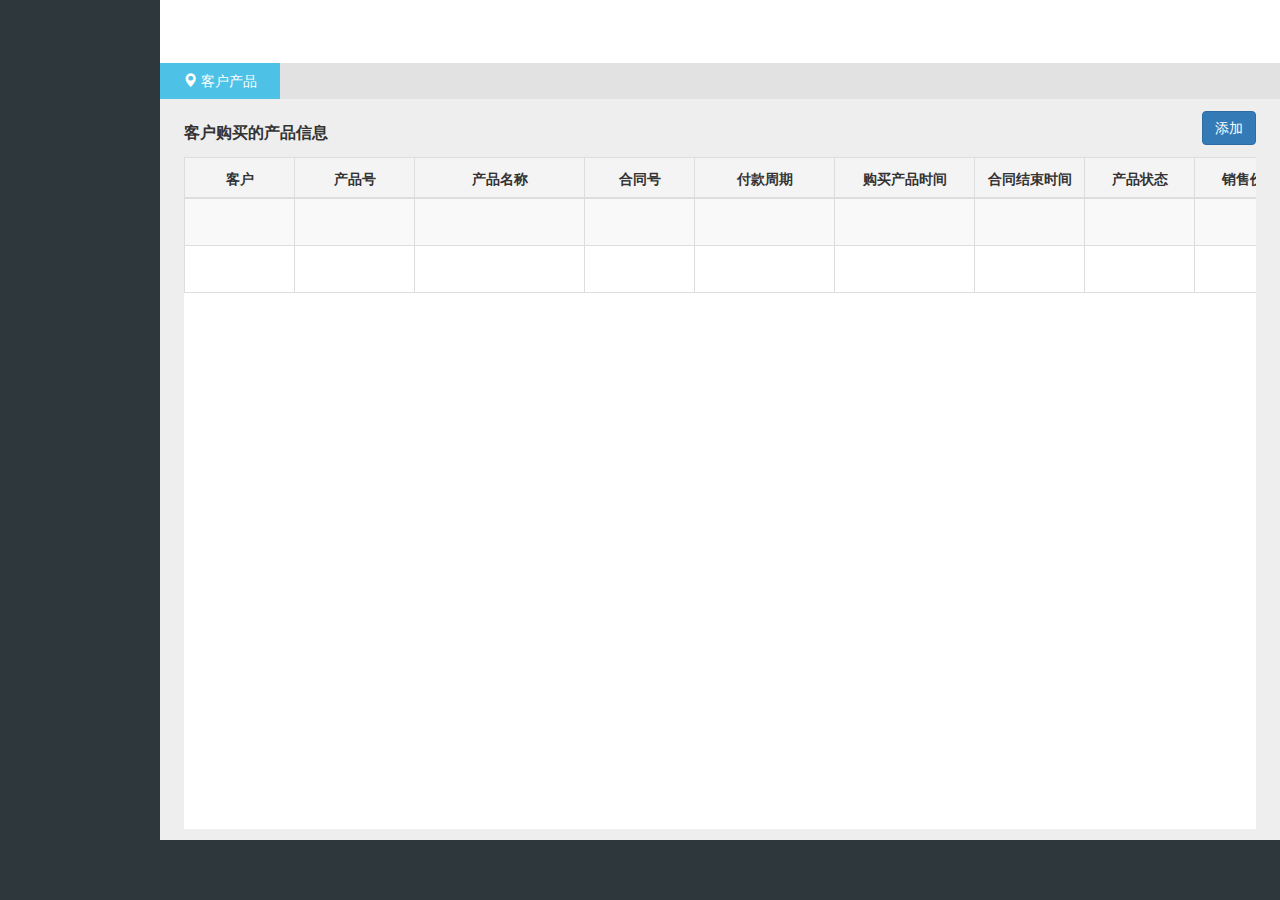
<file: customer/custom_buy.html>
<!DOCTYPE html>
<html>
	<head>
		<meta charset="utf-8" />
		<title>客户购买的产品信息</title>
		<link rel="stylesheet" href="../bootstrap-3.3.7-dist/css/bootstrap.min.css" />
		<link rel="stylesheet" href="../css/common.css" />
		<link rel="stylesheet" href="../css/index.css" />
		<link rel="stylesheet" href="../css/customer/liaisons.css" />
		<style type="text/css">
			.custom_list .list_table table{
				position: absolute;top: 0;width: 100%;
			}
			.list_table tr,.list_table th{
				min-width: 110px;
			}
			.list_table th:nth-child(2){
				min-width: 120px;
			}
			.list_table th:nth-child(6),.list_table th:nth-child(5){
				min-width: 140px;
			}
			.list_table tr td:last-child{
				min-width: 190px!important;
			}
			.custom_list{
				overflow: auto;
			}
			.search {
			    width: 350px;
			    float: right;
			}
		</style>
	</head>
	<body>
		<div class="content" ng-app="">
			<div class="headCom"></div>
			<div ng-include="'../head.html'"></div>
			<div class="main_body">
				<div class="place_set">
					<div class="place">
						<span class="glyphicon glyphicon-map-marker" aria-hidden="true"></span>
						客户产品
					</div>
				</div>
				<div class="custom_main">
					<div class="main_title">
						<div class="title left">客户购买的产品信息</div>
						<div class="btn_group">
							<a href="custom_buy_edit.html"><button type="button" class="btn btn-primary">添加</button></a>
						</div>
					</div>
					<div class="custom_list" >
						<div class="title_hide"></div>
						<div class="list_table width_full">
							<table class="table table-bordered table-striped text-center">
							  	<thead>
							  		<tr>
							  			<th>客户</th>	
							  			<th>产品号</th>	
							  			<th>产品名称</th>	
								  		<th>合同号</th>	
								  		<th>付款周期</th>	
								  		<th>购买产品时间</th>	
								  		<th>合同结束时间</th>	
								  		<th>产品状态</th>	
								  		<th>销售价格</th>	
								  		<th>折扣%</th>	
								  		<th>产品序列号</th>	
								  		<th>生产厂家</th>	
								  		<th>代理商</th>	
								  		<th>客户满意度</th>	
								  		<th>销售员</th>	
								  		<th>操作</th>	
							  		</tr>
							  	</thead>
							  	<tbody>
							  		<tr>
							  			<td></td>
							  			<td></td>
							  			<td></td>
							  			<td></td>
							  			<td></td>
							  			<td></td>
							  			<td></td>
							  			<td></td>
							  			<td></td>
							  			<td></td>
							  			<td></td>
							  			<td></td>
							  			<td></td>
							  			<td></td>
							  			<td></td>
							  			<td>
							  				<a href="custom_buy_edit.html"  class="btn btn-sm btn-info">更多详情</a>
							  				<a href="custom_buy_edit.html"  class="btn btn-sm btn-warning">修改</a>
							  			</td>
							  		</tr>
							  		<tr>
							  			<td></td>
							  			<td></td>
							  			<td></td>
							  			<td></td>
							  			<td></td>
							  			<td></td>
							  			<td></td>
							  			<td></td>
							  			<td></td>
							  			<td></td>
							  			<td></td>
							  			<td></td>
							  			<td></td>
							  			<td></td>
							  			<td></td>
							  			<td>
							  				<a href="custom_buy_edit.html"  class="btn btn-sm btn-info">更多详情</a>
							  				<a href="custom_buy_edit.html"  class="btn btn-sm btn-warning">修改</a>
							  			</td>
							  		</tr>
							  	</tbody>
							</table>
						</div>
					</div>
				</div>
			</div>
			
		</div>
	</body>
	<script type="text/javascript" src="../js/jquery-3.3.1.js"></script>	
	<script src="http://cdn.static.runoob.com/libs/angular.js/1.4.6/angular.min.js"></script>
</html>
</file>
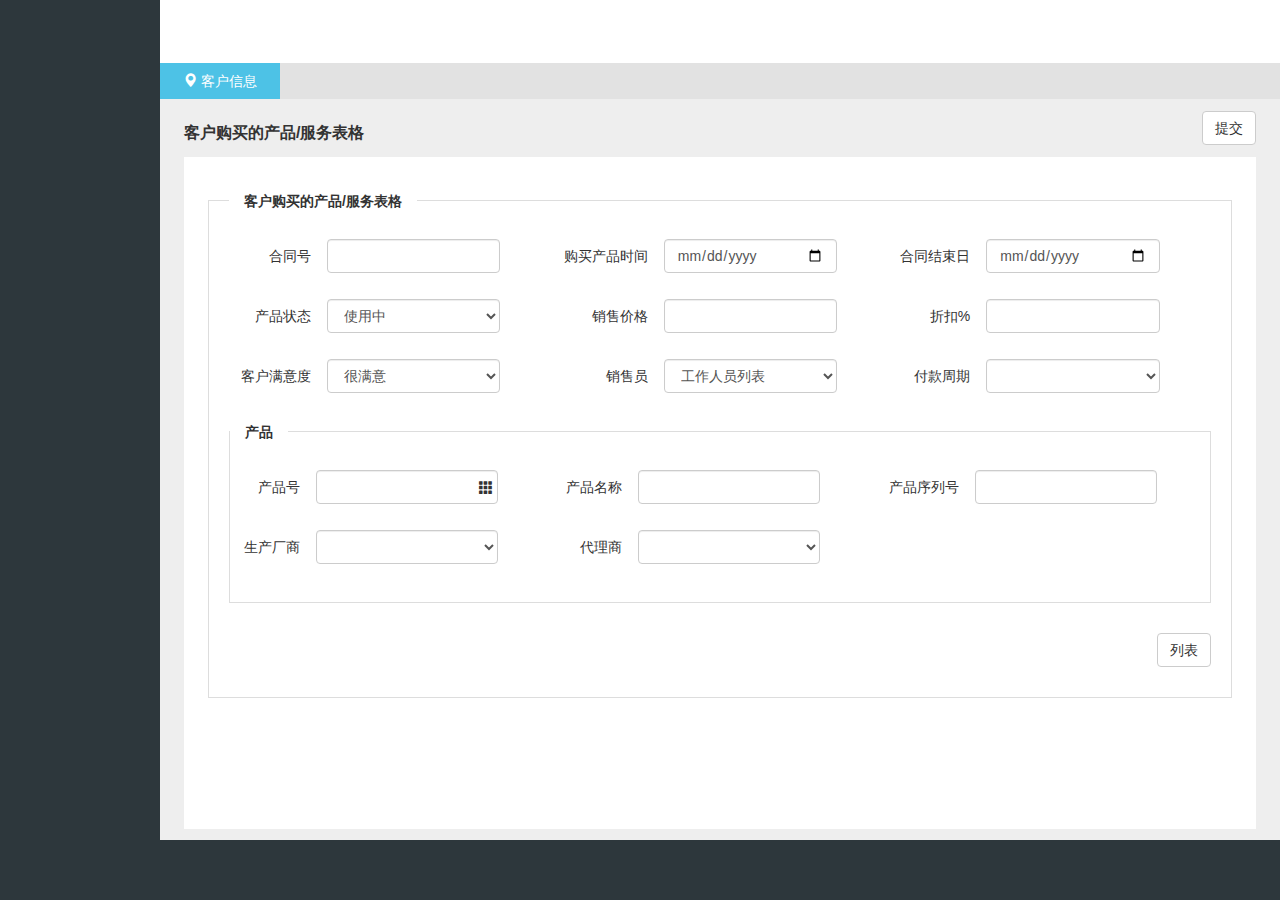
<file: customer/custom_buy_edit.html>
<!DOCTYPE html>
<html>
	<head>
		<meta charset="utf-8" />
		<title>编辑客户购买的产品信息</title>
		<link rel="stylesheet" href="../bootstrap-3.3.7-dist/css/bootstrap.min.css" />
		<link rel="stylesheet" href="../css/common.css" />
		<link rel="stylesheet" href="../css/index.css" />
		<link rel="stylesheet" href="../css/customer/guarantee.css" />
		<link rel="stylesheet" type="text/css" href="../css/fileinput.css"/>
		<style type="text/css">
			.custom_list td{
				border:none!important;			
			}
			.width_part{
				width: 80%!important;
			}
			.custom_list tr{
				height: 60px;
			}
			.modal tr{
				height: 34px;
			}
			.modal th{
				text-align: center;
			}
			.custom_list tr td{
				line-height: 34px!important;
			}
			.custom_list textarea{
				resize: none;
			}
			.width_left{
				width: 40%!important;
				float: left!important;
			}
			.width_more{
				width: 60%!important;
			}
			.position_re{
				position: relative!important;
			}
			.position_ab{
				position: absolute!important;
				right: 24%!important;
				top: 18px!important;
			}
		</style>
	</head>
	<body>
		<div class="content" ng-app="">
			<div class="headCom"></div>
			<div ng-include="'../head.html'"></div>
			<div class="main_body">
				<div class="place_set">
					<div class="place">
						<span class="glyphicon glyphicon-map-marker" aria-hidden="true"></span>
						客户信息
					</div>
				</div>
				<div class="custom_main">
					<div class="main_title">
						<div class="title left">
							客户购买的产品/服务表格
						</div>
						<div class="btn_group">
							<button type="button" class="btn btn-default">提交</button>
						</div>
					</div>
					<div class="custom_list" >
						<div class="guarantee_money">
							<div class="guarantee_title">客户购买的产品/服务表格</div>
							<div class="row mg_t">
								<table class="table">
									<tr>
										<td class="text_right">合同号 </td>
										<td><input type="text" class="form-control width_part" /></td>
										<td class="text_right">购买产品时间 </td>
										<td><input type="date" class="form-control width_part" /></td>
										<td class="text_right">合同结束日 </td>
										<td><input type="date" class="form-control width_part" /></td>
									</tr>
									<tr>
										<td class="text_right">产品状态 </td>
										<td>
											<select class="form-control width_part">
												<option value="01">使用中</option>
												<option value="02">不再使用</option>
											</select>
										</td>
										<td class="text_right">销售价格 </td>
										<td><input type="number" class="form-control width_part" /></td>
										<td class="text_right">折扣% </td>
										<td><input type="number" class="form-control width_part" /></td>
									</tr>
									<tr>
										<td class="text_right">客户满意度 </td>
										<td>
											<select class="form-control width_part">
												<option value="01">很满意</option>
												<option value="02">满意</option>
												<option value="03">一般</option>
												<option value="04">不满意</option>
											</select>
										</td>
										<td class="text_right">销售员 </td>
										<td>
											<select class="form-control width_part">
												<option value="01">工作人员列表</option>
											</select>
										</td>
										<td class="text_right">付款周期 </td>
										<td>
											<select class="form-control width_part">
												<option value="01"></option>
											</select>
										</td>
									</tr>
								</table>
								<div class="tab_border  col-sm-12">
									<div class="guarantee_title">产品</div>
									<table class="table mg_t">
										<tr>
											<td class="text_right">产品号 </td>
											<td class="position_re">
												<input type="text" class="form-control width_part" />
												<span data-toggle="modal" data-target="#myModal" class="position_ab glyphicon glyphicon-th"></span>
											</td>
											<td class="text_right">产品名称 </td>
											<td><input type="text" class="form-control width_part" /></td>
											<td class="text_right">产品序列号 </td>
											<td><input type="text" class="form-control width_part" /></td></tr>
										</tr>
										<tr>
											<td class="text_right">生产厂商 </td>
											<td>
												<select class="form-control width_part">
													<option value="01"></option>
												</select>
											</td>
											<td class="text_right">代理商 </td>
											<td>
												<select class="form-control width_part">
													<option value="01"></option>
												</select>
											</td>
										</tr>
									</table>
								</div>
								<div class="btn_group mg_t">
									<a href="custom_buy.html"><button type="button" class="btn btn-default">列表</button></a>
								</div>
							</div>
						</div>
					</div>
				</div>
			</div>
		</div>
		<!-- 模态框（Modal） -->
		<div class="modal fade" id="myModal" tabindex="-1" role="dialog" aria-labelledby="myModalLabel" aria-hidden="true">
			<div class="modal-dialog">
				<div class="modal-content">
					<div class="modal-header">
						<button type="button" class="close" data-dismiss="modal" aria-hidden="true">
							&times;
						</button>
						<h4 class="modal-title" id="myModalLabel">
							主要所有人
						</h4>
					</div>
					<div class="modal-body">
						<table class="table table-bordered text-center">
							<thead>
								<tr>
									<th>主要所有人</th>
									<th>姓名</th>
									<th>称谓</th>
									<th>身份证号</th>
								</tr>
							</thead>
							<tbody>
								<tr>
									<td>力邀</td>
									<td></td>
									<td></td>
									<td>131124199405014545</td>
								</tr>
							</tbody>
						</table>
					</div>
					<div class="modal-footer">
						<button type="button" class="btn btn-default" data-dismiss="modal">关闭
						</button>
						<button type="button" class="btn btn-primary">
							提交更改
						</button>
					</div>
				</div><!-- /.modal-content -->
			</div><!-- /.modal -->
		</div>
		
		<div class="modal fade" id="myModal_person" tabindex="-1" role="dialog" aria-labelledby="myModalLabel" aria-hidden="true">
			<div class="modal-dialog">
				<div class="modal-content">
					<div class="modal-header">
						<button type="button" class="close" data-dismiss="modal" aria-hidden="true">
							&times;
						</button>
						<h4 class="modal-title" id="myModalLabel">
							主要所有人
						</h4>
					</div>
					<div class="modal-body">
						<table class="table table-bordered text-center">
							<thead>
								<tr>
									<th>主要成员</th>
									<th>姓名</th>
									<th>职位</th>
									<th>部门</th>
								</tr>
							</thead>
							<tbody>
								<tr>
									<td>力邀</td>
									<td></td>
									<td></td>
									<td></td>
								</tr>
							</tbody>
						</table>
					</div>
					<div class="modal-footer">
						<button type="button" class="btn btn-default" data-dismiss="modal">关闭
						</button>
						<button type="button" class="btn btn-primary">
							提交更改
						</button>
					</div>
				</div>
			</div>
		</div>
	</body>
	<script type="text/javascript" src="../js/jquery-3.3.1.js"></script>	
	<script src="http://cdn.static.runoob.com/libs/angular.js/1.4.6/angular.min.js"></script>
	<script type="text/javascript" src="../js/fileinput.js"></script>
</html>
</file>
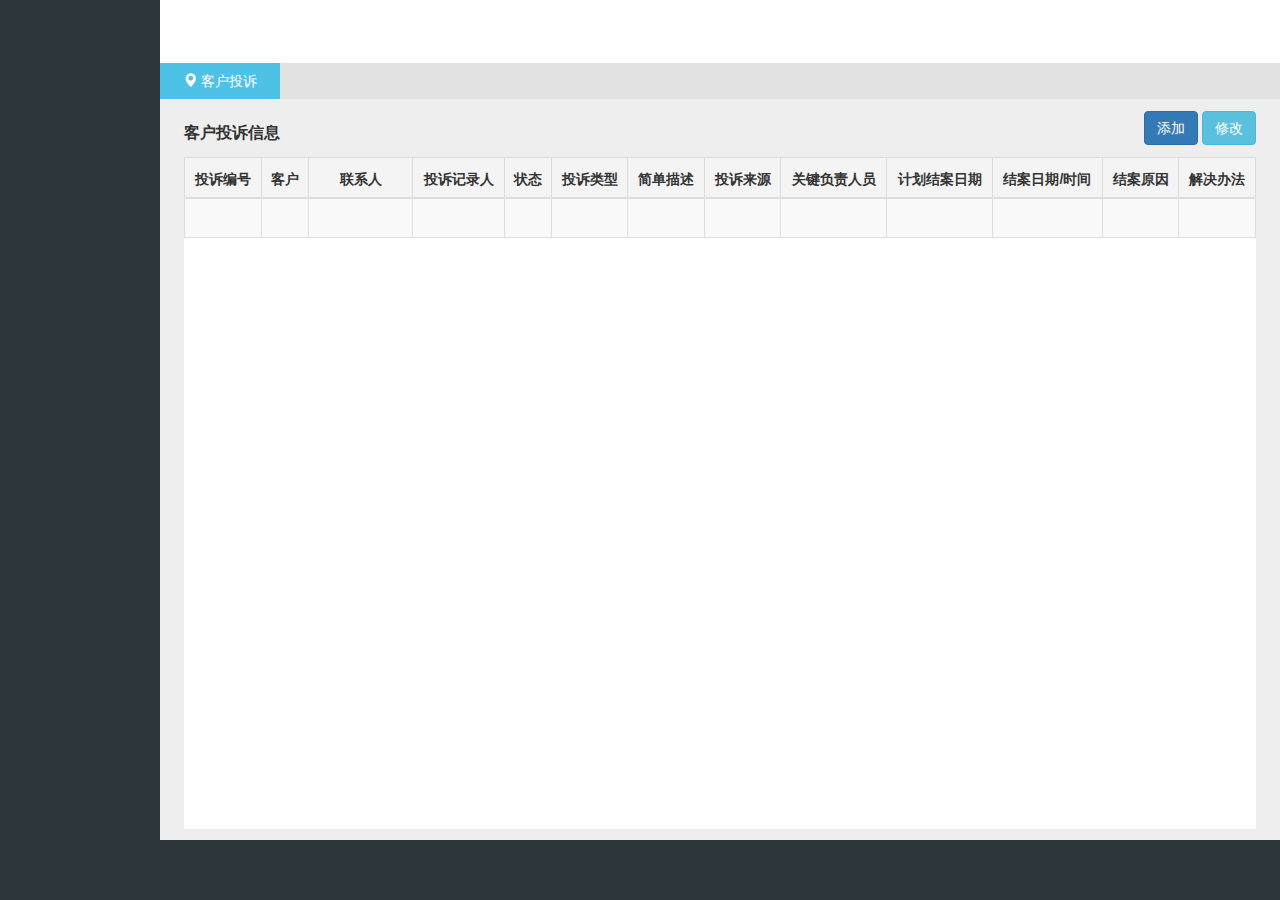
<file: customer/custom_complaint.html>
<!DOCTYPE html>
<html>
	<head>
		<meta charset="utf-8" />
		<title>客户投诉</title>
		<link rel="stylesheet" href="../bootstrap-3.3.7-dist/css/bootstrap.min.css" />
		<link rel="stylesheet" href="../css/common.css" />
		<link rel="stylesheet" href="../css/index.css" />
		<link rel="stylesheet" href="../css/customer/holder.css" />
	</head>
	<body>
		<div class="content" ng-app="">
			<div class="headCom"></div>
			<div ng-include="'../head.html'"></div>
			<div class="main_body">
				<div class="place_set">
					<div class="place">
						<span class="glyphicon glyphicon-map-marker" aria-hidden="true"></span>
						客户投诉
					</div>
				</div>
				<div class="custom_main">
					<div class="main_title">
						<div class="title left">客户投诉信息</div>
						<div class="btn_group">
							<a href="custom_complaint_edit.html"><button type="button" class="btn btn-primary">添加</button></a>
							<a href="custom_complaint_edit.html"><button type="button" class="btn btn-info">修改</button></a>
						</div>
					</div>
					<div class="custom_list" >
						<div class="title_hide"></div>
						<div class="list_table col-sm-12">
							<table class="table table-bordered table-striped text-center">
							  	<thead>
								  		<tr>
								  			<th>投诉编号</th>	
								  			<th>客户</th>	
									  		<th>联系人</th>	
									  		<th>投诉记录人</th>
									  		<th>状态</th>
									  		<th>投诉类型</th>
									  		<th>简单描述</th>
									  		<th>投诉来源</th>
									  		<th>关键负责人员</th>
									  		<th>计划结案日期</th>
									  		<th>结案日期/时间</th>
									  		<th>结案原因</th>
									  		<th>解决办法</th>
								  		</tr>
								  	</thead>
								  	<tbody>
								  		<tr>
								  			<td></td>
								  			<td></td>
								  			<td></td>
								  			<td></td>
								  			<td></td>
								  			<td></td>
								  			<td></td>
								  			<td></td>
								  			<td></td>
								  			<td></td>
								  			<td></td>
								  			<td></td>
								  			<td></td>
								  		</tr>
								  	</tbody>
							</table>
						</div>
					</div>
				</div>
			</div>
			
		</div>
	</body>
	<script type="text/javascript" src="../js/jquery-3.3.1.js"></script>	
	<script src="http://cdn.static.runoob.com/libs/angular.js/1.4.6/angular.min.js"></script>
</html>
</file>
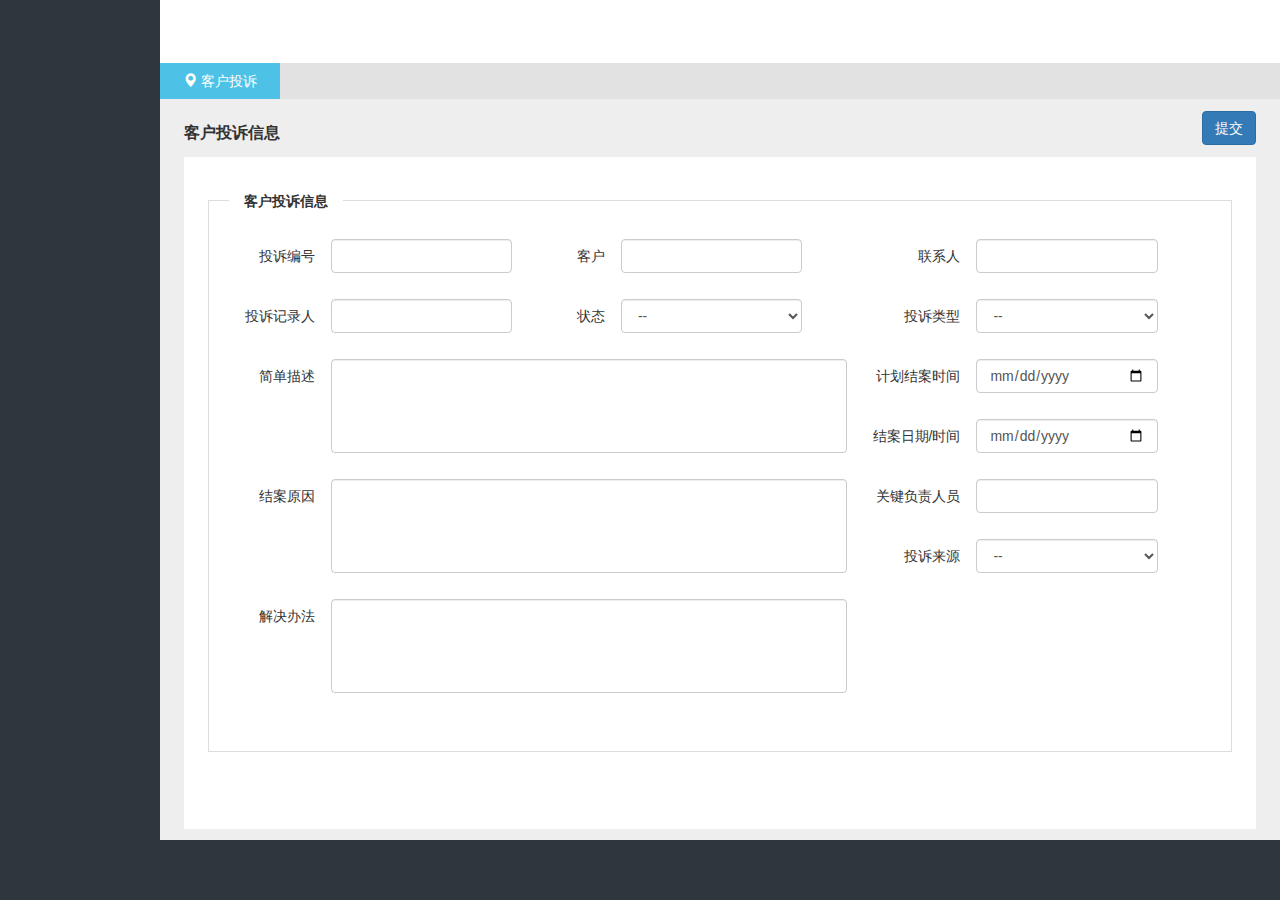
<file: customer/custom_complaint_edit.html>
<!DOCTYPE html>
<html>
	<head>
		<meta charset="utf-8" />
		<title>客户投诉信息</title>
		<link rel="stylesheet" href="../bootstrap-3.3.7-dist/css/bootstrap.min.css" />
		<link rel="stylesheet" href="../css/common.css" />
		<link rel="stylesheet" href="../css/index.css" />
		<link rel="stylesheet" href="../css/customer/guarantee.css" />
		<style type="text/css">
			td{
				border:none!important;			
			}
			.width_part{
				width: 80%!important;
			}
			.custom_list tr{
				height: 60px;
			}
			.custom_list tr td{
				line-height: 34px!important;
			}
			.custom_list textarea{
				resize: none;
			}
		</style>
	</head>
	<body>
		<div class="content" ng-app="">
			<div class="headCom"></div>
			<div ng-include="'../head.html'"></div>
			<div class="main_body">
				<div class="place_set">
					<div class="place">
						<span class="glyphicon glyphicon-map-marker" aria-hidden="true"></span>
						客户投诉
					</div>
				</div>
				<div class="custom_main">
					<div class="main_title">
						<div class="title left">
							客户投诉信息
						</div>
						<div class="btn_group">
							<button type="button" class="btn btn-primary">提交</button>
						</div>
					</div>
					<div class="custom_list" >
						<div class="guarantee_money">
							<div class="guarantee_title">客户投诉信息</div>
							<div class="row mg_t">
								<table class="table">
									<tr>
										<td class="text_right">投诉编号 </td>
										<td><input type="text" class="form-control width_part" /></td>
										<td class="text_right">客户 </td>
										<td><input type="text" class="form-control width_part" /></td>
										<td class="text_right">联系人 </td>
										<td><input type="text" class="form-control width_part" /></td>
									</tr>
									<tr>
										<td class="text_right">投诉记录人 </td>
										<td><input type="text" class="form-control width_part" /></td>
										<td class="text_right">状态 </td>
										<td>
											<select class="form-control width_part">
												<option value="01">--</option>
											</select>
										</td>
										<td class="text_right">投诉类型 </td>
										<td>
											<select class="form-control width_part">
												<option value="01">--</option>
											</select>
										</td>
									</tr>
									<tr>
										<td rowspan="2" class="text_right">简单描述 </td>
										<td colspan="3" rowspan="2">
											<textarea class="form-control" rows="4"></textarea>
										</td>
										<td class="text_right">计划结案时间</td>
										<td><input type="date" class="form-control width_part" /></td>
									</tr>
									<tr>
										<td class="text_right">结案日期/时间</td>
										<td><input type="date" class="form-control width_part" /></td>
									</tr>
									<tr>
										<td rowspan="2" class="text_right">结案原因 </td>
										<td colspan="3" rowspan="2">
											<textarea class="form-control" rows="4"></textarea>
										</td>
										<td class="text_right">关键负责人员 </td>
										<td><input type="text" class="form-control width_part" /></td>
									</tr>
									<tr>
										<td class="text_right">投诉来源 </td>
										<td>
											<select class="form-control width_part">
												<option value="01">--</option>
											</select>
										</td>
									</tr>
									<tr>
										<td class="text_right">解决办法 </td>
										<td colspan="3" rowspan="2">
											<textarea class="form-control" rows="4"></textarea>
										</td>
									</tr>
								</table>
							</div>
						</div>
					</div>
				</div>
			</div>
			
		</div>
	</body>
	<script type="text/javascript" src="../js/jquery-3.3.1.js"></script>	
	<script src="http://cdn.static.runoob.com/libs/angular.js/1.4.6/angular.min.js"></script>
</html>
</file>
<file: css/index.css>
*{
	padding: 0;
	margin: 0;
}
.headCom{
	position: absolute;top: 0;right: 0;left: 160px;height: 64px;background: #fff;
}
.content{
	position: absolute;
	width: 100%;
	min-width: 1280px;
	min-height: 730px;
	margin:0 auto;
	top: 0;
	bottom: 0;
	background: #2d373c;
}
/*主要内容*/
.main_body{
	background: #eee;
	position: absolute;
	left: 160px;
	right: 0px;
	top: 63px;
	bottom: 60px;
	overflow: auto;
}
.footer{
	position: absolute;
    left: 160px;
    height: 60px;
    bottom: 0;
    right: 0;
    padding: 8px 0;
    text-align: center;
    background: #eee;
}
.footer p{
	margin: 0;
    font-size: 12px;
    line-height: 18px;
    color: #666;
}
.main_part{
	position: absolute;
	left: 160px;
	top: 0;
	bottom: 0;
	right: 0;
	overflow: hidden;
	background: #fff;
}
/*左侧导航栏*/
.menu_left{
	color: #bfcacf;
}
ul li{
	list-style:none;  
}
.menu_left li{
	margin: 0;
	text-align: center;
	width: 160px;    
	padding: 18px 0;
	height: 77px;
	position: relative;
}
.menu_left li .menu_list{
	height: 32px;
	letter-spacing: 2px;
    font-size: 16px;
    font-weight: 600;
    font-family: cursive;
    position: relative;
}
.menu_left li .menu_list a{
	color: #bfcacf;;
	text-decoration: none;
}
.menu_left ul{
	margin-bottom: 0;
}
.menu_left li .menu_list span{
	position: absolute;
	bottom: 0;
	left: 60px;
}
.menu_left .list li img{
	position: absolute;
	height: 27px;
	bottom: 0;
	left: 23px;
}
.menu_left .list li:nth-child(1) img,.menu_left .list li:nth-child(2) img{
	position: absolute;
	height: 24px;
	bottom: 0;
	left: 23px;
}
.menu_left li.toggle{
	background: #333f46;;
}
.menu_left li.logo{
	height: 62px;
	padding-top: 0;
}
.menu_left li.logo img{
	height: 26px;
	margin-top: 18px;
}
.hover_list{
	display: block;
}

/*导航栏*/
.navbar{
	min-height: 62px;
	border: none;
	border-radius: 0px;
	margin-bottom: 0;
}
.navbar-default{
	background: #fff;
}
.navbar-brand {
    height: 62px;
    padding: 21px 15px;
}
.navbar-form{
	margin-top: 14px;
}
.navbar-nav>li>a {
    padding-top: 21px;
    padding-bottom: 21px;
}

/*导航下拉*/
.nav_down{
	position: absolute;
    top: 0;
    min-width: 130px;
    left:160px;
    display: none;
    background: #fff;
    z-index: 666;
}
.nav_choose > li .dropdown-menu{
    position: absolute;
    top: 2px;
    border-radius: 0;
    border-color: #c5cbcf;display: block;
    min-width: 130px;
    background: #fff;
    padding: 10px 10px 13px; 
}
.nav_more{
	width: 602px;
}
.nav_line{
	height: 251px;
}
.dropdown-menu .down_li{
	width: 150px;
	text-align: center;
	float: left;
	border-left: 1px solid #eeeeee;
}
.dropdown-menu .down_li:first-child{
	border-top: 0px;
}
.down_li a:hover,.dropdown-menu .active{
	display: inline-block;
	width: 80%;
	border-radius:8px;
	background: #31B0D5;
	color: #FFF!important;
}
.down_li a,.down_li h3{
	font-size: 14px!important;
	color:#666!important;
	padding: 8px 0;
	text-decoration: none;
	display: block;
}
.down_li h3{
	color: #333!important;
	font-weight: bold;
	width: 120px;
	margin: 0 auto;
	border-bottom: 1px solid #ddd;
	margin: 0 20px 5px;
}
.nav2 {  
    position:absolute;  
    top:30px;  
    left:-8px;  
    overflow:hidden;  
    width:16px;  
    height:16px;  
    background:#fff;  
    border-bottom:1px solid #c5cbcf;  
    border-left:1px solid #c5cbcf;  
    -webkit-transform:rotate(45deg);  
    -moz-transform:rotate(45deg);  
    -o-transform:rotate(45deg);  
    transform:rotate(45deg);  
}

.nav_box{
	width: 100%;height: 36px;background: #e2e2e2;text-align: center;line-height: 36px;padding-left: 15px;	
}
.nav_box .nav_check{
	width: 100px;height: 36px;background: #4dc2e6;color: #fff;
}
.content_box .img_box img{
	width:24.5%;
	padding:20px 0px 20px 15px;
}
.content_box .news_part{
	float: left;
	padding-left: 15px;
	padding-right: 12px;
}
.content_box .news_part:last-child{
	padding-left: 9px;
	padding-right: 19px;
}
.content_box .news_list{
	width: 100%;
	height: 450px;
	background:#FFF;
	border-radius: 8px;
	text-align: center;
    padding-top: 20px;
}
.news_list .news_more{
	width: 536px;
    height: 43px;
    line-height: 43px;
    margin: 0 auto;
    background: url(../img/com.png) no-repeat 20px -50px;
    font-size: 18px;
    color: #1d94b8;	
}
.news_list ul{
	margin-top: 30px;
	padding-left: 40px;
}
.news_list ul li{
	width: 536px;
	overflow: hidden;
	text-overflow: ellipsis;
	white-space: nowrap;
	text-align: left;
	margin: 0 auto;
	padding: 10px 0;
}
.news_list ul li a{
	font-size: 15px;
	text-decoration: none;
	color: #666;
}
/*地标*/
.main_body .place_set{
	width: 100%;height: 36px;background: #e2e2e2;
	text-align: center;line-height: 36px;
}
.main_body .place_set .place{
	width: 120px;height: 36px;background: #4dc2e6;color: #fff;padding: 0 15px;
}
</file>
<file: css/common.css>
.col-lg-1, .col-lg-10, .col-lg-11, .col-lg-12, .col-lg-2, .col-lg-3, .col-lg-4, .col-lg-5, .col-lg-6, .col-lg-7, .col-lg-8, .col-lg-9, .col-md-1, .col-md-10, .col-md-11, .col-md-12, .col-md-2, .col-md-3, .col-md-4, .col-md-5, .col-md-6, .col-md-7, .col-md-8, .col-md-9, .col-sm-1, .col-sm-10, .col-sm-11, .col-sm-12, .col-sm-2, .col-sm-3, .col-sm-4, .col-sm-5, .col-sm-6, .col-sm-7, .col-sm-8, .col-sm-9, .col-xs-1, .col-xs-10, .col-xs-11, .col-xs-12, .col-xs-2, .col-xs-3, .col-xs-4, .col-xs-5, .col-xs-6, .col-xs-7, .col-xs-8, .col-xs-9{
	padding: 0;
}
label{
	font-weight: normal;
}
.row{
	margin: 0;
}
.left{
	float: left;	
}
.width_full{width: 100%;}
.text_right{
	text-align: right;
}
.mg_t {
    margin-top: 23px!important;
}
.custom_main{
	position: absolute;
	left: 24px;
	right: 24px;
	top: 44px;
	bottom: 10px;
}
.main_title{
	width: 100%;height: 50px;line-height: 40px;
}
.custom_main .title{
	font-size: 16px;
	font-weight: 600;
	padding-top: 6px;
}
.custom_main .btn_group{
	float: right;
} 
.position_re{
	position: relative;
}
.position_ab{
	position: absolute;
}
.tab_border{
	border: 1px solid #ddd;
}
</file>
<file: css/customer/place.css>
.custom_list{
	position:relative;
	width: 100%;
	min-height: 93%;
	background: #fff;
}
.custom_list{
	padding: 13px 24px;
}
.custom_list .choose{
	display: none;
}
.mg_l{
	margin-left: 60px!important;
}
.guarantee_money{
	position:relative;width: 100%;
	/*height: 100px;*/
	line-height:30px;
	border: 1px solid #ddd;
	margin-top: 30px;
	padding: 0px 20px 10px;
	/*max-height: 45%;*/
}
.search{
	width: 350px;
	float: right;
}
.search .search_btn{
	cursor: pointer;
}
.guarantee_title{
	font-weight: 600;height: 30px;
	position: absolute;top: -15px;
	background: #fff;
	left: 10px;
	padding: 0 15px;
}


.guarantee_money thead{
	background: #F5F4F4;
}
.guarantee_money thead th{
	text-align: center;
}
.guarantee_money tr,.guarantee_money th{
	height: 40px;
	/*min-width: 120px;*/
	line-height: 40px;
}


.fl_l{
	float:left
}
.line_title,.line_place{
	width: 110px;
	line-height: 33px;
}
.line_place{
	width: 60px;
}
.line_choose{
	width: 86px;
}
.line_detail{
	width: 380px;
}
.line_radio{
	padding-top: 5px;
}
.mg_t{
	margin-top:15px!important;
}
.line_area{
	width:400px;
}
</file>
<file: css/customer/guarantee.css>
.custom_list{
	position:relative;
	width: 100%;
	min-height: 93%;
	background: #fff;
}
.custom_list{
	padding: 13px 24px;
}
.mg_l{
	margin-left: 60px!important;
}
.mg_t{
	margin-top: 30px!important;
}
.guarantee_money{
	position:relative;width: 100%;
	/*height: 100px;*/
	line-height:30px;
	border: 1px solid #ddd;
	margin-top: 30px;
	padding: 0px 20px 30px;
}
.guarantee_title{
	font-weight: 600;height: 30px;
	position: absolute;top: -15px;
	background: #fff;
	padding: 0 15px;
}
</file>
<file: css/customer/connect.css>
.custom_list{
	position:relative;
	width: 100%;
	height: 93%;
	background: #fff;
	overflow-x: auto;
}
.title_hide{
	position: absolute;top: 0;width: 100%;height: 40px;background: #f5f4f4;
}
.custom_list .list_table table{
	width: 100%;
}
.custom_list .list_table thead{
	width: 100%;background: #f5f4f4;
}
.custom_list .list_table thead th{
	text-align: center;
}
.list_table tr,.list_table th{
	height: 40px;
	min-width: 110px!important;
	line-height: 40px;
}
.list_table th:nth-child(15),.list_table th:nth-child(16),.list_table th:nth-child(22){
	min-width: 120px!important;
}
</file>
<file: css/customer/liaisons.css>
.custom_list{
	position:relative;
	width: 100%;
	min-height: 93%;
	background: #fff;
}
.title_hide{
	position: absolute;top: 0;width: 100%;height: 40px;background: #f5f4f4;
}
.custom_list .list_table table{
	position: absolute;top: 0;width: auto;
}
.custom_list .list_table thead{
	width: 100%;background: #f5f4f4;
}
.custom_list .list_table thead th{
	text-align: center;
}
.list_table tr,.list_table th{
	height: 40px;
	min-width: 150px;
	line-height: 40px;
}
.list_table th:nth-child(2),.list_table th:nth-child(3){
	min-width: 170px;
}
.list_table th:nth-child(6){
	min-width: 120px;
}
.cus_container{
	position: absolute;right: 0;top: 0;
	left: 911px;
	bottom: 0;
	border: 1px solid #ddd;
	border-bottom: none;
}
</file>
<file: css/customer/holder.css>
.custom_list{
	position:relative;
	width: 100%;
	height: 93%;
	background: #fff;
}
.title_hide{
	position: absolute;top: 0;width: 100%;height: 40px;background: #f5f4f4;
}
.custom_list .list_table table{
	width: 100%;
}
.custom_list .list_table thead{
	width: 100%;background: #f5f4f4;
}
.custom_list .list_table thead th{
	text-align: center;
}
.list_table tr,.list_table th{
	height: 40px;
	/*min-width: 120px;*/
	line-height: 40px;
}
.list_table th:nth-child(3){
	min-width: 100px;
}
/*
.list_table th:nth-child(1){
	min-width: 150px;
}*/

.cus_container{
	/*position: absolute;right: 0;top: 0;left: 651px;*/
	/*bottom: 0;*/
	left: -1px;
	height: 100%;
	border: 1px solid #ddd;
	border-bottom: none;
	border-right: none;
	line-height: 40px;
	padding: 0 15px!important;
}
</file>
<file: css/fileinput.css>
/*!
 * bootstrap-fileinput v4.4.9
 * http://plugins.krajee.com/file-input
 *
 * Krajee default styling for bootstrap-fileinput.
 *
 * Author: Kartik Visweswaran
 * Copyright: 2014 - 2018, Kartik Visweswaran, Krajee.com
 *
 * Licensed under the BSD 3-Clause
 * https://github.com/kartik-v/bootstrap-fileinput/blob/master/LICENSE.md
 */
.file-loading input[type=file], input[type=file].file-loading {
    width: 0;
    height: 0;
}

.kv-hidden, .file-caption-icon, .file-zoom-dialog .modal-header:before, .file-zoom-dialog .modal-header:after, .file-input-new .file-preview, .file-input-new .close, .file-input-new .glyphicon-file, .file-input-new .fileinput-remove-button, .file-input-new .fileinput-upload-button, .file-input-new .no-browse .input-group-btn, .file-input-ajax-new .fileinput-remove-button, .file-input-ajax-new .fileinput-upload-button, .file-input-ajax-new .no-browse .input-group-btn, .hide-content .kv-file-content {
    display: none;
}

.btn-file input[type=file], .file-caption-icon, .file-preview .fileinput-remove, .krajee-default .file-thumb-progress, .file-zoom-dialog .btn-navigate, .file-zoom-dialog .floating-buttons {
    position: absolute;
}

.file-loading:before, .btn-file, .file-caption, .file-preview, .krajee-default.file-preview-frame, .krajee-default .file-thumbnail-footer, .file-zoom-dialog .modal-dialog {
    position: relative;
}

.file-error-message pre, .file-error-message ul, .krajee-default .file-actions, .krajee-default .file-other-error {
    text-align: left;
}

.file-error-message pre, .file-error-message ul {
    margin: 0;
}

.krajee-default .file-drag-handle, .krajee-default .file-upload-indicator {
    float: left;
    margin: 5px 0 -5px;
    width: 16px;
    height: 16px;
}

.krajee-default .file-thumb-progress .progress, .krajee-default .file-thumb-progress .progress-bar {
    height: 11px;
    font-size: 9px;
    line-height: 10px;
}

.krajee-default .file-caption-info, .krajee-default .file-size-info {
    display: block;
    white-space: nowrap;
    overflow: hidden;
    text-overflow: ellipsis;
    width: 160px;
    height: 15px;
    margin: auto;
}

.file-zoom-content > .file-object.type-video, .file-zoom-content > .file-object.type-flash, .file-zoom-content > .file-object.type-image {
    max-width: 100%;
    max-height: 100%;
    width: auto;
}

.file-zoom-content > .file-object.type-video, .file-zoom-content > .file-object.type-flash {
    height: 100%;
}

.file-zoom-content > .file-object.type-pdf, .file-zoom-content > .file-object.type-html, .file-zoom-content > .file-object.type-text, .file-zoom-content > .file-object.type-default {
    width: 100%;
}

.rotate-2 {
    transform: rotateY(180deg);
}

.rotate-3 {
    transform: rotate(180deg);
}

.rotate-4 {
    transform: rotate(180deg) rotateY(180deg);
}

.rotate-5 {
    transform: rotate(270deg) rotateY(180deg);
}

.rotate-6 {
    transform: rotate(90deg);
}

.rotate-7 {
    transform: rotate(90deg) rotateY(180deg);
}

.rotate-8 {
    transform: rotate(270deg);
}

.file-loading:before {
    content: " Loading...";
    display: inline-block;
    padding-left: 20px;
    line-height: 16px;
    font-size: 13px;
    font-variant: small-caps;
    color: #999;
    background: transparent url(../img/loading.gif) top left no-repeat;
}

.file-object {
    margin: 0 0 -5px 0;
    padding: 0;
}

.btn-file {
    overflow: hidden;
}

.btn-file input[type=file] {
    top: 0;
    right: 0;
    min-width: 100%;
    min-height: 100%;
    text-align: right;
    opacity: 0;
    background: none repeat scroll 0 0 transparent;
    cursor: inherit;
    display: block;
}

.btn-file ::-ms-browse {
    font-size: 10000px;
    width: 100%;
    height: 100%;
}

.file-caption .file-caption-name {
    width: 100%;
    margin: 0;
    padding: 0;
    box-shadow: none;
    border: none;
    background: none;
    outline: none;
}

.file-caption.icon-visible .file-caption-icon {
    display: inline-block;
}

.file-caption.icon-visible .file-caption-name {
    padding-left: 15px;
}

.file-caption-icon {
    left: 8px;
}

.file-error-message {
    color: #a94442;
    background-color: #f2dede;
    margin: 5px;
    border: 1px solid #ebccd1;
    border-radius: 4px;
    padding: 15px;
}

.file-error-message pre {
    margin: 5px 0;
}

.file-caption-disabled {
    background-color: #eee;
    cursor: not-allowed;
    opacity: 1;
}

.file-preview {
    border-radius: 5px;
    border: 1px solid #ddd;
    padding: 8px;
    width: 100%;
    margin-bottom: 5px;
}

.file-preview .btn-xs {
    padding: 1px 5px;
    font-size: 12px;
    line-height: 1.5;
    border-radius: 3px;
}

.file-preview .fileinput-remove {
    top: 1px;
    right: 1px;
    line-height: 10px;
}

.file-preview .clickable {
    cursor: pointer;
}

.file-preview-image {
    font: 40px Impact, Charcoal, sans-serif;
    color: #008000;
}

.krajee-default.file-preview-frame {
    margin: 8px;
    border: 1px solid #ddd;
    box-shadow: 1px 1px 5px 0 #a2958a;
    padding: 6px;
    float: left;
    text-align: center;
}

.krajee-default.file-preview-frame .kv-file-content {
    width: 213px;
    height: 160px;
}

.krajee-default.file-preview-frame .file-thumbnail-footer {
    height: 70px;
}

.krajee-default.file-preview-frame:not(.file-preview-error):hover {
    box-shadow: 3px 3px 5px 0 #333;
}

.krajee-default .file-preview-text {
    display: block;
    color: #428bca;
    border: 1px solid #ddd;
    font-family: Menlo, Monaco, Consolas, "Courier New", monospace;
    outline: none;
    padding: 8px;
    resize: none;
}

.krajee-default .file-preview-html {
    border: 1px solid #ddd;
    padding: 8px;
    overflow: auto;
}

.krajee-default .file-other-icon {
    font-size: 6em;
}

.krajee-default .file-footer-buttons {
    float: right;
}

.krajee-default .file-footer-caption {
    display: block;
    text-align: center;
    padding-top: 4px;
    font-size: 11px;
    color: #777;
    margin-bottom: 15px;
}

.krajee-default .file-preview-error {
    opacity: 0.65;
    box-shadow: none;
}

.krajee-default .file-thumb-progress {
    height: 11px;
    top: 37px;
    left: 0;
    right: 0;
}

.krajee-default.kvsortable-ghost {
    background: #e1edf7;
    border: 2px solid #a1abff;
}

.krajee-default .file-preview-other:hover {
    opacity: 0.8;
}

.krajee-default .file-preview-frame:not(.file-preview-error) .file-footer-caption:hover {
    color: #000;
}

.kv-upload-progress .progress {
    height: 20px;
    line-height: 20px;
    margin: 10px 0;
    overflow: hidden;
}

.kv-upload-progress .progress-bar {
    height: 20px;
    line-height: 20px;
}

/*noinspection CssOverwrittenProperties*/
.file-zoom-dialog .file-other-icon {
    font-size: 22em;
    font-size: 50vmin;
}

.file-zoom-dialog .modal-dialog {
    width: auto;
}

.file-zoom-dialog .modal-header {
    display: flex;
    align-items: center;
    justify-content: space-between;
}

.file-zoom-dialog .btn-navigate {
    padding: 0;
    margin: 0;
    background: transparent;
    text-decoration: none;
    outline: none;
    opacity: 0.7;
    top: 45%;
    font-size: 4em;
    color: #1c94c4;
}

.file-zoom-dialog .btn-navigate:not([disabled]):hover {
    outline: none;
    box-shadow: none;
    opacity: 0.6;
}

.file-zoom-dialog .floating-buttons {
    top: 5px;
    right: 10px;
}

.file-zoom-dialog .btn-navigate[disabled] {
    opacity: 0.3;
}

.file-zoom-dialog .btn-prev {
    left: 1px;
}

.file-zoom-dialog .btn-next {
    right: 1px;
}

.file-zoom-dialog .kv-zoom-title {
    font-weight: 300;
    color: #999;
    max-width: 50%;
    overflow: hidden;
    white-space: nowrap;
    text-overflow: ellipsis;
}

.file-input-new .no-browse .form-control {
    border-top-right-radius: 4px;
    border-bottom-right-radius: 4px;
}

.file-input-ajax-new .no-browse .form-control {
    border-top-right-radius: 4px;
    border-bottom-right-radius: 4px;
}

.file-caption-main {
    width: 100%;
}

.file-thumb-loading {
    background: transparent url(../img/loading.gif) no-repeat scroll center center content-box !important;
}

.file-drop-zone {
    border: 1px dashed #aaa;
    border-radius: 4px;
    height: 100%;
    text-align: center;
    vertical-align: middle;
    margin: 12px 15px 12px 12px;
    padding: 5px;
}

.file-drop-zone.clickable:hover {
    border: 2px dashed #999;
}

.file-drop-zone.clickable:focus {
    border: 2px solid #5acde2;
}

.file-drop-zone .file-preview-thumbnails {
    cursor: default;
}

.file-drop-zone-title {
    color: #aaa;
    font-size: 1.6em;
    padding: 85px 10px;
    cursor: default;
}

.file-highlighted {
    border: 2px dashed #999 !important;
    background-color: #eee;
}

.file-uploading {
    background: url(../img/loading-sm.gif) no-repeat center bottom 10px;
    opacity: 0.65;
}

@media (min-width: 576px) {
    .file-zoom-dialog .modal-dialog {
        max-width: 500px;
    }
}

@media (min-width: 992px) {
    .file-zoom-dialog .modal-lg {
        max-width: 800px;
    }
}

.file-zoom-fullscreen.modal {
    position: fixed;
    top: 0;
    right: 0;
    bottom: 0;
    left: 0;
}

.file-zoom-fullscreen .modal-dialog {
    position: fixed;
    margin: 0;
    padding: 0;
    width: 100%;
    height: 100%;
    max-width: 100%;
    max-height: 100%;
}

.file-zoom-fullscreen .modal-content {
    border-radius: 0;
    box-shadow: none;
}

.file-zoom-fullscreen .modal-body {
    overflow-y: auto;
}

.floating-buttons {
    z-index: 3000;
}

.floating-buttons .btn-kv {
    margin-left: 3px;
    z-index: 3000;
}

.file-zoom-content {
    height: 480px;
    text-align: center;
}

.file-zoom-content .file-preview-image {
    max-height: 100%;
}

.file-zoom-content .file-preview-video {
    max-height: 100%;
}

.file-zoom-content .is-portrait-gt4 {
    margin-top: 60px;
}

.file-zoom-content > .file-object.type-image {
    height: auto;
    min-height: inherit;
}

.file-zoom-content > .file-object.type-audio {
    width: auto;
    height: 30px;
}

@media screen and (max-width: 767px) {
    .file-preview-thumbnails {
        display: flex;
        justify-content: center;
        align-items: center;
        flex-direction: column;
    }

    .file-zoom-dialog .modal-header {
        flex-direction: column;
    }
}

@media screen and (max-width: 350px) {
    .krajee-default.file-preview-frame .kv-file-content {
        width: 160px;
    }
}

.file-loading[dir=rtl]:before {
    background: transparent url(../img/loading.gif) top right no-repeat;
    padding-left: 0;
    padding-right: 20px;
}

.file-sortable .file-drag-handle {
    cursor: move;
    opacity: 1;
}

.file-sortable .file-drag-handle:hover {
    opacity: 0.7;
}

.clickable .file-drop-zone-title {
    cursor: pointer;
}

.kv-zoom-actions .btn-kv {
    margin-left: 3px;
}

.file-preview-initial.sortable-chosen {
    background-color: #d9edf7;
}
</file>
